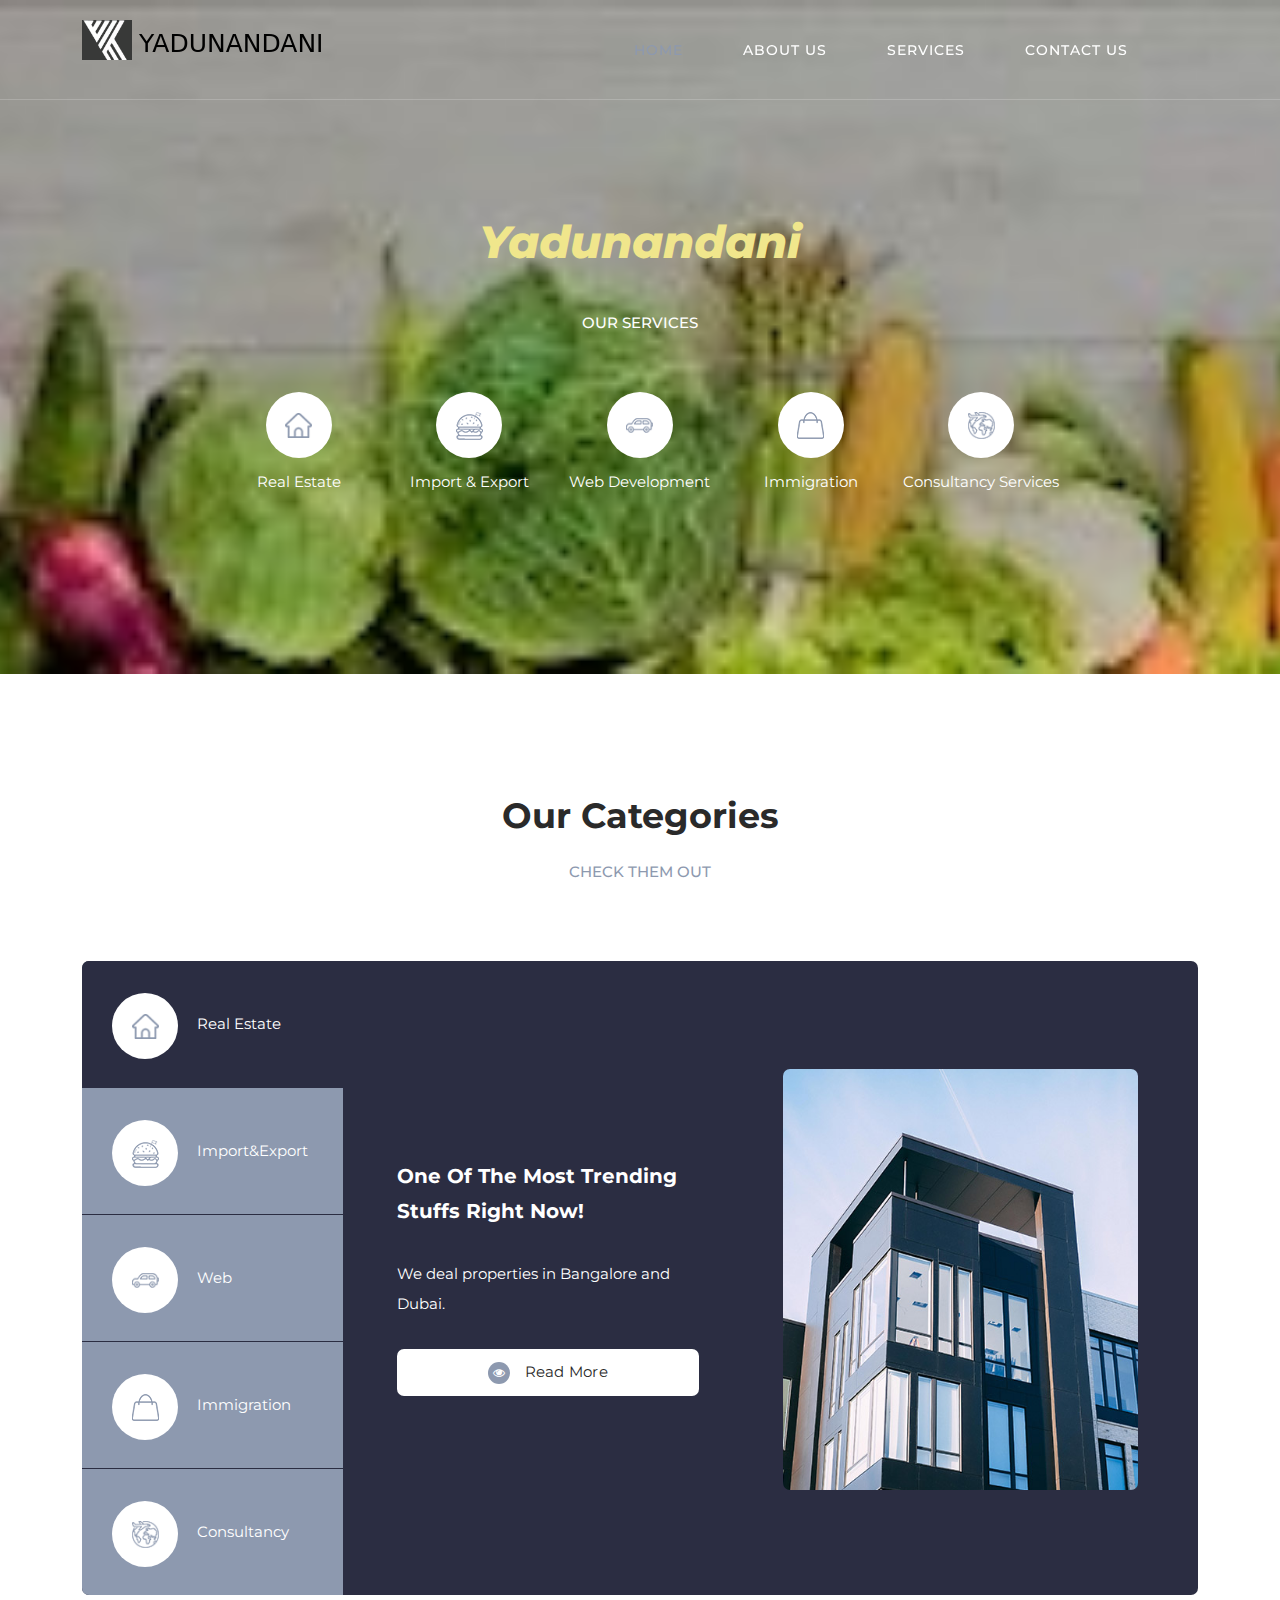
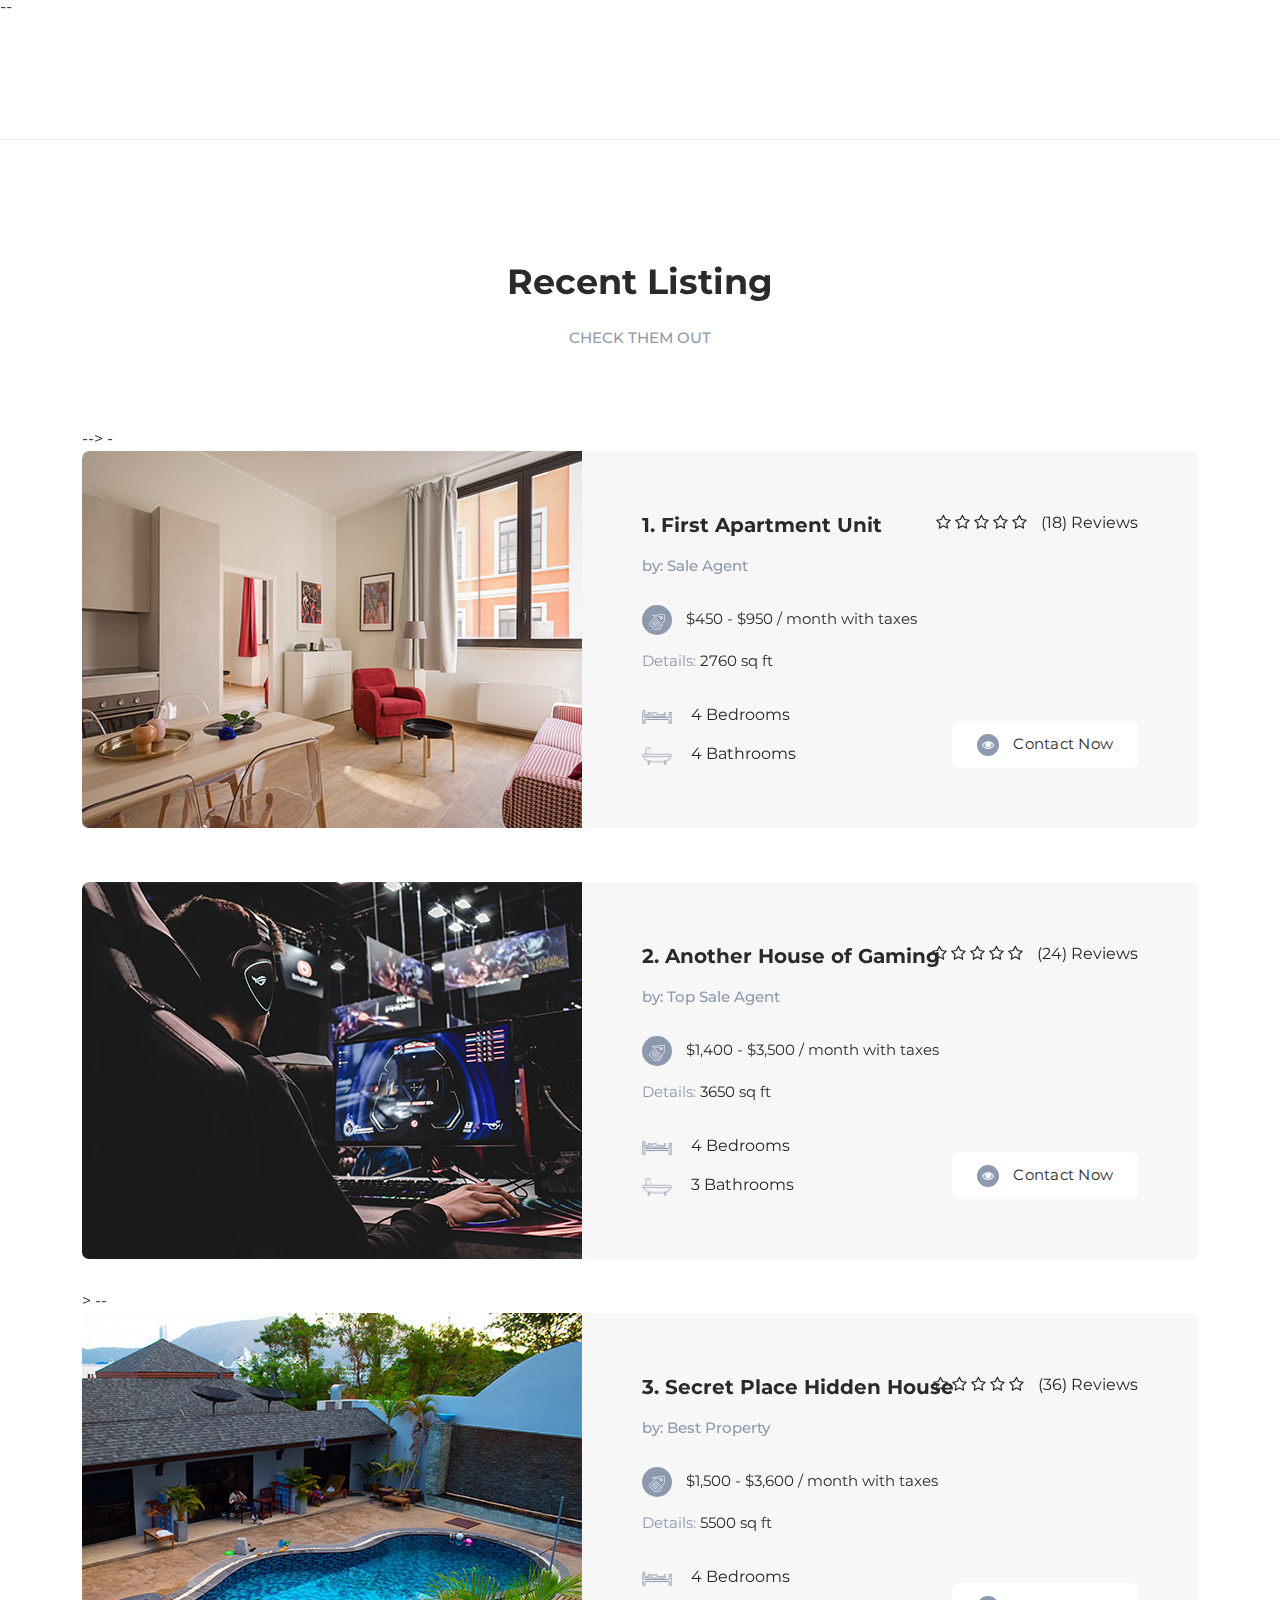
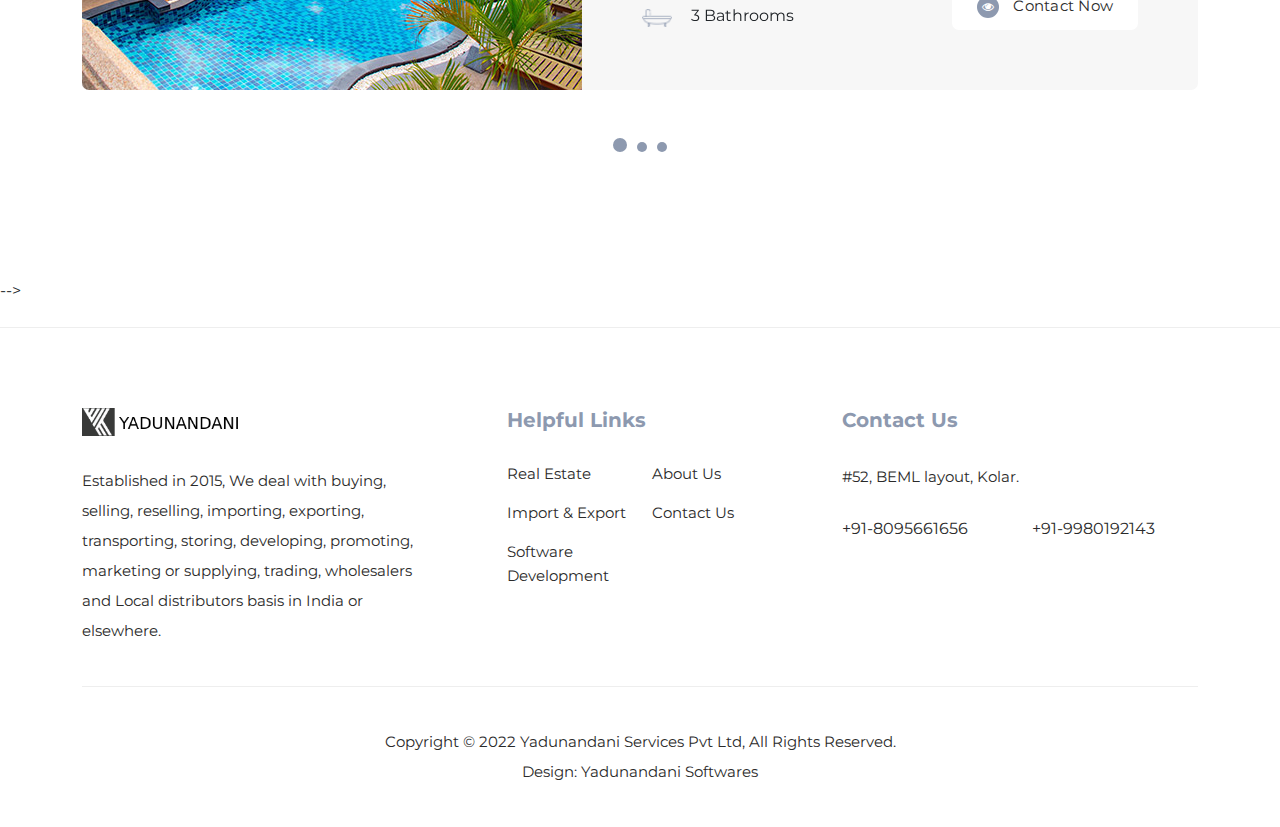
<file: yadusite/index.html>
<!DOCTYPE html>
<html lang="en">

  <head>

    <meta charset="UTF-8">
    <meta name="viewport" content="width=device-width, initial-scale=1, shrink-to-fit=no">
    <meta name="description" content="">
    <meta name="author" content="">
    <link rel="preconnect" href="https://fonts.gstatic.com">
    <link href="https://fonts.googleapis.com/css2?family=Montserrat:wght@100;200;300;400;500;600;700;800;900&display=swap" rel="stylesheet">

    <title>about us</title>

    <!-- Bootstrap core CSS -->
    <link href="vendor/bootstrap/css/bootstrap.min.css" rel="stylesheet">

    <!-- Additional CSS Files -->
    <link rel="stylesheet" href="assets/css/fontawesome.css">
    <link rel="stylesheet" href="assets/css/templatemo-plot-listing.css">
    <link rel="stylesheet" href="assets/css/animated.css">
    <link rel="stylesheet" href="assets/css/owl.css">
<!--

TemplateMo 564 Plot Listing

https://templatemo.com/tm-564-plot-listing

-->
  </head>

<body>

  <!-- ***** Preloader Start ***** -->
  <div id="js-preloader" class="js-preloader">
    <div class="preloader-inner">
      <span class="dot"></span>
      <div class="dots">
        <span></span>
        <span></span>
        <span></span>
      </div>
    </div>
  </div>
  <!-- ***** Preloader End ***** -->

  <!-- ***** Header Area Start ***** -->
  <header class="header-area header-sticky wow slideInDown" data-wow-duration="0.75s" data-wow-delay="0s">
    <div class="container">
      <div class="row">
        <div class="col-12">
          <nav class="main-nav">
            <!-- ***** Logo Start ***** -->
            <a href="index.html" class="logo">
            </a>
            <!-- ***** Logo End ***** -->
            <!-- ***** Menu Start ***** -->
            <ul class="nav">
              <li><a href="index.html" class="active">Home</a></li>
              <li><a href="category.html">About Us</a></li>
              <li><a href="listing.html">Services</a></li>
              <li><a href="contact.html">Contact Us</a></li> 
              <li></li>
              <!-- <li><div class="main-white-button"><a href="#"><i class="fa fa-plus"></i> Add Your Listing</a></div></li>  -->
            </ul>        
            <a class='menu-trigger'>
                <span>Menu</span>
            </a>
            <!-- ***** Menu End ***** -->
          </nav>
        </div>
      </div>
    </div>
  </header>
  <!-- ***** Header Area End ***** -->

  <div class="main-banner">
    <div class="container">
      <div class="row">
        <div class="col-lg-12">
          <div class="top-text header-text">
            <h2>Yadunandani </h2>
            <h6>Our Services</h6>
            <!-- <h2>Find Nearby Places &amp; Things</h2> -->
          </div>
        </div>
        <!-- <div class="col-lg-12">
          <form id="search-form" name="gs" method="submit" role="search" action="#">
            <div class="row">
              <div class="col-lg-3 align-self-center">
                  <fieldset>
                      <select name="area" class="form-select" aria-label="Area" id="chooseCategory" onchange="this.form.click()">
                          <option selected>All Areas</option>
                          <option value="New Village">New Village</option>
                          <option value="Old Town">Old Town</option>
                          <option value="Modern City">Modern City</option>
                      </select>
                  </fieldset>
              </div>
              <div class="col-lg-3 align-self-center">
                  <fieldset>
                      <input type="address" name="address" class="searchText" placeholder="Enter a location" autocomplete="on" required>
                  </fieldset>
              </div>
              <div class="col-lg-3 align-self-center">
                  <fieldset>
                      <select name="price" class="form-select" aria-label="Default select example" id="chooseCategory" onchange="this.form.click()">
                          <option selected>Price Range</option>
                          <option value="$100 - $250">$100 - $250</option>
                          <option value="$250 - $500">$250 - $500</option>
                          <option value="$500 - $1000">$500 - $1,000</option>
                          <option value="$1000+">$1,000 or more</option>
                      </select>
                  </fieldset>
              </div>
              <div class="col-lg-3">                        
                  <fieldset>
                      <button class="main-button"><i class="fa fa-search"></i> Search Now</button>
                  </fieldset>
              </div>
            </div>
          </form>
        </div> -->
        <div class="col-lg-10 offset-lg-1">
          <ul class="categories">
            <li><a href="category.html"><span class="icon"><img src="assets/images/search-icon-01.png" alt="Home"></span> Real Estate</a></li>
            <li><a href="listing.html"><span class="icon"><img src="assets/images/search-icon-02.png" alt="Food"></span> Import &amp; Export</a></li>
            <li><a href="#"><span class="icon"><img src="assets/images/search-icon-03.png" alt="Vehicle"></span> Web Development</a></li>
            <li><a href="#"><span class="icon"><img src="assets/images/search-icon-04.png" alt="Shopping"></span> Immigration</a></li>
            <li><a href="#"><span class="icon"><img src="assets/images/search-icon-05.png" alt="Travel"></span> Consultancy Services</a></li>
          </ul>
        </div>
      </div>
    </div>
  </div>


  <div class="popular-categories">
    <div class="container">
      <div class="row">
        <div class="col-lg-12">
          <div class="section-heading">
            <h2>Our Categories</h2>
            <h6>Check Them Out</h6>
          </div>
        </div>
        <div class="col-lg-12">
          <div class="naccs">
            <div class="grid">
              <div class="row">
                <div class="col-lg-3">
                  <div class="menu">
                    <div class="first-thumb active">
                      <div class="thumb">
                        <span class="icon"><img src="assets/images/search-icon-01.png" alt=""></span>
                        Real Estate
                      </div>
                    </div>
                    <div>
                      <div class="thumb">                 
                        <span class="icon"><img src="assets/images/search-icon-02.png" alt=""></span>
                        Import&amp;Export
                      </div>
                    </div>
                    <div>
                      <div class="thumb">                 
                        <span class="icon"><img src="assets/images/search-icon-03.png" alt=""></span>
                        Web Development
                      </div>
                    </div>
                    <div>
                      <div class="thumb">                 
                        <span class="icon"><img src="assets/images/search-icon-04.png" alt=""></span>
                        Immigration
                      </div>
                    </div>
                    <div class="last-thumb">
                      <div class="thumb">                 
                        <span class="icon"><img src="assets/images/search-icon-05.png" alt=""></span>
                        Consultancy Services
                      </div>
                    </div>
                  </div>
                </div> 
                <div class="col-lg-9 align-self-center">
                  <ul class="nacc">
                    <li class="active">
                      <div>
                        <div class="thumb">
                          <div class="row">
                            <div class="col-lg-5 align-self-center">
                              <div class="left-text">
                                <h4>One Of The Most Trending Stuffs Right Now!</h4>
                                <p>We deal properties in Bangalore and Dubai.</p>
                                <!-- <p>Plot Listing is a responsive Bootstrap 5 website template that included 4 different HTML pages. This template is provided by TemplateMo website. You can apply this layout for your static or dynamic CMS websites.</p> -->
                                <div class="main-white-button"><a href="#"><i class="fa fa-eye"></i> Read More</a></div>
                              </div>
                            </div>
                            <div class="col-lg-7 align-self-center">
                              <div class="right-image">
                                <img src="assets/images/tabs-image-01.jpg" alt="">
                              </div>
                            </div>
                          </div>
                        </div>
                      </div>
                    </li>
                    <li>
                      <div>
                        <div class="thumb">
                          <div class="row">
                            <div class="col-lg-5 align-self-center">
                              <div class="left-text">
                                <h4>Exporting</h4>
                                <p>We Export & import all agro products & others</p>
                                <!-- <p>You can feel free to download, edit and apply this template for your website. Please tell your friends about TemplateMo website.</p> -->
                                <div class="main-white-button"><a href="#"><i class="fa fa-eye"></i> Explore More</a></div>
                              </div>
                            </div>
                            <div class="col-lg-7 align-self-center">
                              <div class="right-image">
                                <img src="assets/img/export.jpg" alt="Foods on the table">
                              </div>
                            </div>
                          </div>
                        </div>
                      </div>
                    </li>
                    <li>
                      <div>
                        <div class="thumb">
                          <div class="row">
                            <div class="col-lg-5 align-self-center">
                              <div class="left-text">
                                <h4>Web Development</h4>
                                <p>We undertake Website Development, Software Development of all domain. We have a team of experts to understand & support your requirement.</p>
                                <!-- <p>Did you know? You can get the best free HTML templates on Too CSS blog. Visit the blog pages and explore fresh and latest website templates.</p> -->
                                <div class="main-white-button"><a href="listing.html"><i class="fa fa-eye"></i> More Listing</a></div>
                              </div>
                            </div>
                            <div class="col-lg-7 align-self-center">
                              <div class="right-image">
                                <img src="assets/img/web.png" alt="cars in the city">
                              </div>
                            </div>
                          </div>
                        </div>
                      </div>
                    </li>
                    <li>
                      <div>
                        <div class="thumb">
                          <div class="row">
                            <div class="col-lg-5 align-self-center">
                              <div class="left-text">
                                <h4>Immigration</h4>
                                <p>Image credits go to Unsplash website that provides free stock photos for anyone. Images used in this Plot Listing template are from Unsplash.</p>
                                <div class="main-white-button"><a href="#"><i class="fa fa-eye"></i> Discover More</a></div>
                              </div>
                            </div>
                            <div class="col-lg-7 align-self-center">
                              <div class="right-image">
                                <img src="assets/img/immi.jpg" alt="Shopping Girl">
                              </div>
                            </div>
                          </div>
                        </div>
                      </div>
                    </li>
                    <li>
                      <div>
                        <div class="thumb">
                          <div class="row">
                            <div class="col-lg-5 align-self-center">
                              <div class="left-text">
                                <h4>Information and Safety Tips for Traveling</h4>
                                <p>You are allowed to use this template for your commercial websites. You are NOT allowed to redistribute this template ZIP file on any Free CSS collection websites.</p>
                                <div class="main-white-button"><a rel="nofollow" href="https://templatemo.com/contact"><i class="fa fa-eye"></i> Read More</a></div>
                              </div>
                            </div>
                            <div class="col-lg-7 align-self-center">
                              <div class="right-image">
                                <img src="assets/images/tabs-image-05.jpg" alt="Traveling Beach">
                              </div>
                            </div>
                          </div>
                        </div>
                      </div>
                    </li>
                  </ul>
                </div>          
              </div>
            </div>
          </div>
        </div>
      </div>
    </div>
  </div>


  -- <div class="recent-listing">
    <div class="container">
      <div class="row">
        <div class="col-lg-12">
          <div class="section-heading">
            <h2>Recent Listing</h2>
            <h6>Check Them Out</h6>
          </div>
        </div>
        <div class="col-lg-12">
          <div class="owl-carousel owl-listing">
            <div class="item">
              <div class="row">
                <div class="col-lg-12">
                  <div class="listing-item">
                    <div class="left-image">
                      <a href="#"><img src="assets/images/listing-01.jpg" alt=""></a>
                    </div>
                    <div class="right-content align-self-center">
                      <a href="#"><h4>1. First Apartment Unit</h4></a>
                      <h6>by: Sale Agent</h6>
                      <ul class="rate">
                        <li><i class="fa fa-star-o"></i></li>
                        <li><i class="fa fa-star-o"></i></li>
                        <li><i class="fa fa-star-o"></i></li>
                        <li><i class="fa fa-star-o"></i></li>
                        <li><i class="fa fa-star-o"></i></li>
                        <li>(18) Reviews</li>
                      </ul>
                      <span class="price"><div class="icon"><img src="assets/images/listing-icon-01.png" alt=""></div> $450 - $950 / month with taxes</span>
                      <span class="details">Details: <em>2760 sq ft</em></span>
                      <ul class="info">
                        <li><img src="assets/images/listing-icon-02.png" alt=""> 4 Bedrooms</li>
                        <li><img src="assets/images/listing-icon-03.png" alt=""> 4 Bathrooms</li>
                      </ul>
                      <div class="main-white-button">
                        <a href="contact.html"><i class="fa fa-eye"></i> Contact Now</a>
                      </div>
                    </div>
                  </div>
                </div>
              -- <div class="col-lg-12">
                  <div class="listing-item">
                    <div class="left-image">
                      <a href="#"><img src="assets/images/listing-02.jpg" alt=""></a>
                    </div>
                    <div class="right-content align-self-center">
                      <a href="#"><h4>2. Another House of Gaming</h4></a>
                      <h6>by: Top Sale Agent</h6>
                      <ul class="rate">
                        <li><i class="fa fa-star-o"></i></li>
                        <li><i class="fa fa-star-o"></i></li>
                        <li><i class="fa fa-star-o"></i></li>
                        <li><i class="fa fa-star-o"></i></li>
                        <li><i class="fa fa-star-o"></i></li>
                        <li>(24) Reviews</li>
                      </ul>
                      <span class="price"><div class="icon"><img src="assets/images/listing-icon-01.png" alt=""></div> $1,400 - $3,500 / month with taxes</span>
                      <span class="details">Details: <em>3650 sq ft</em></span>
                      <ul class="info">
                        <li><img src="assets/images/listing-icon-02.png" alt=""> 4 Bedrooms</li>
                        <li><img src="assets/images/listing-icon-03.png" alt=""> 3 Bathrooms</li>
                      </ul>
                      <div class="main-white-button">
                        <a href="contact.html"><i class="fa fa-eye"></i> Contact Now</a>
                      </div>
                    </div>
                  </div>
                </div> -->
              -- <div class="col-lg-12">
                  <div class="listing-item">
                    <div class="left-image">
                      <a href="#"><img src="assets/images/listing-03.jpg" alt=""></a>
                    </div>
                    <div class="right-content align-self-center">
                      <a href="#"><h4>3. Secret Place Hidden House</h4></a>
                      <h6>by: Best Property</h6>
                      <ul class="rate">
                        <li><i class="fa fa-star-o"></i></li>
                        <li><i class="fa fa-star-o"></i></li>
                        <li><i class="fa fa-star-o"></i></li>
                        <li><i class="fa fa-star-o"></i></li>
                        <li><i class="fa fa-star-o"></i></li>
                        <li>(36) Reviews</li>
                      </ul>
                      <span class="price"><div class="icon"><img src="assets/images/listing-icon-01.png" alt=""></div> $1,500 - $3,600 / month with taxes</span>
                      <span class="details">Details: <em>5500 sq ft</em></span>
                      <ul class="info">
                        <li><img src="assets/images/listing-icon-02.png" alt=""> 4 Bedrooms</li>
                        <li><img src="assets/images/listing-icon-03.png" alt=""> 3 Bathrooms</li>
                      </ul>
                      <div class="main-white-button">
                        <a href="contact.html"><i class="fa fa-eye"></i> Contact Now</a>
                      </div>
                    </div>
                  </div>
                </div>
              </div>
            </div> -->
           - <div class="item">
              <div class="row">
                <div class="col-lg-12">
                  <div class="listing-item">
                    <div class="left-image">
                      <a href="#"><img src="assets/images/listing-04.jpg" alt=""></a>
                    </div>
                    <div class="right-content align-self-center">
                      <a href="#"><h4>4. Sunshine Fourth Apartment</h4></a>
                      <h6>by: Sale Agent</h6>
                      <ul class="rate">
                        <li><i class="fa fa-star-o"></i></li>
                        <li><i class="fa fa-star-o"></i></li>
                        <li><i class="fa fa-star-o"></i></li>
                        <li><i class="fa fa-star-o"></i></li>
                        <li><i class="fa fa-star-o"></i></li>
                        <li>(24) Reviews</li>
                      </ul>
                      <span class="price"><div class="icon"><img src="assets/images/listing-icon-01.png" alt=""></div> $3,600 / month with taxes</span>
                      <span class="details">Details: <em>3660 sq ft</em></span>
                      <ul class="info">
                        <li><img src="assets/images/listing-icon-02.png" alt=""> 5 Bedrooms</li>
                        <li><img src="assets/images/listing-icon-03.png" alt=""> 3 Bathrooms</li>
                      </ul>
                      <div class="main-white-button">
                        <a href="contact.html"><i class="fa fa-eye"></i> Contact Now</a>
                      </div>
                    </div>
                  </div>
                </div> -->
               - <div class="col-lg-12">
                  <div class="listing-item">
                    <div class="left-image">
                      <a href="#"><img src="assets/images/listing-05.jpg" alt=""></a>
                    </div>
                    <div class="right-content align-self-center">
                      <a href="#"><h4>5. Best House Of the Town</h4></a>
                      <h6>by: Sale Agent</h6>
                      <ul class="rate">
                        <li><i class="fa fa-star-o"></i></li>
                        <li><i class="fa fa-star-o"></i></li>
                        <li><i class="fa fa-star-o"></i></li>
                        <li><i class="fa fa-star-o"></i></li>
                        <li><i class="fa fa-star-o"></i></li>
                        <li>(32) Reviews</li>
                      </ul>
                      <span class="price"><div class="icon"><img src="assets/images/listing-icon-01.png" alt=""></div> $5,600 / month with taxes</span>
                      <span class="details">Details: <em>1750 sq ft</em></span>
                      <ul class="info">
                        <li><img src="assets/images/listing-icon-02.png" alt=""> 6 Bedrooms</li>
                        <li><img src="assets/images/listing-icon-03.png" alt=""> 3 Bathrooms</li>
                      </ul>
                      <div class="main-white-button">
                        <a href="contact.html"><i class="fa fa-eye"></i> Contact Now</a>
                      </div>
                    </div>
                  </div>
                </div>
                <div class="col-lg-12">
                  <div class="listing-item">
                    <div class="left-image">
                      <a href="#"><img src="assets/images/listing-06.jpg" alt=""></a>
                    </div>
                    <div class="right-content align-self-center">
                      <a href="#"><h4>6. Amazing Pool Party Villa</h4></a>
                      <h6>by: Sale Agent</h6>
                      <ul class="rate">
                        <li><i class="fa fa-star-o"></i></li>
                        <li><i class="fa fa-star-o"></i></li>
                        <li><i class="fa fa-star-o"></i></li>
                        <li><i class="fa fa-star-o"></i></li>
                        <li><i class="fa fa-star-o"></i></li>
                        <li>(40) Reviews</li>
                      </ul>
                      <span class="price"><div class="icon"><img src="assets/images/listing-icon-01.png" alt=""></div> $3,850 / month with taxes</span>
                      <span class="details">Details: <em>3660 sq ft</em></span>
                      <ul class="info">
                        <li><img src="assets/images/listing-icon-02.png" alt=""> 4 Bedrooms</li>
                        <li><img src="assets/images/listing-icon-03.png" alt=""> 3 Bathrooms</li>
                      </ul>
                      <div class="main-white-button">
                        <a href="contact.html"><i class="fa fa-eye"></i> Contact Now</a>
                      </div>
                    </div>
                  </div>
                </div>
              </div>
            </div>
            <div class="item">
              <div class="row">
                <div class="col-lg-12">
                  <div class="listing-item">
                    <div class="left-image">
                      <a href="#"><img src="assets/images/listing-05.jpg" alt=""></a>
                    </div>
                    <div class="right-content align-self-center">
                      <a href="#"><h4>7. Sunny Apartment</h4></a>
                      <h6>by: Sale Agent</h6>
                      <ul class="rate">
                        <li><i class="fa fa-star-o"></i></li>
                        <li><i class="fa fa-star-o"></i></li>
                        <li><i class="fa fa-star-o"></i></li>
                        <li><i class="fa fa-star-o"></i></li>
                        <li><i class="fa fa-star-o"></i></li>
                        <li>(24) Reviews</li>
                      </ul>
                      <span class="price"><div class="icon"><img src="assets/images/listing-icon-01.png" alt=""></div> $5,450 / month with taxes</span>
                      <span class="details">Details: <em>1640 sq ft</em></span>
                      <ul class="info">
                        <li><img src="assets/images/listing-icon-02.png" alt=""> 8 Bedrooms</li>
                        <li><img src="assets/images/listing-icon-03.png" alt=""> 5 Bathrooms</li>
                      </ul>
                      <div class="main-white-button">
                        <a href="contact.html"><i class="fa fa-eye"></i> Contact Now</a>
                      </div>
                    </div>
                  </div>
                </div>
                <div class="col-lg-12">
                  <div class="listing-item">
                    <div class="left-image">
                      <a href="#"><img src="assets/images/listing-02.jpg" alt=""></a>
                    </div>
                    <div class="right-content align-self-center">
                      <a href="#"><h4>8. Third House of Gaming</h4></a>
                      <h6>by: Sale Agent</h6>
                      <ul class="rate">
                        <li><i class="fa fa-star-o"></i></li>
                        <li><i class="fa fa-star-o"></i></li>
                        <li><i class="fa fa-star-o"></i></li>
                        <li><i class="fa fa-star-o"></i></li>
                        <li><i class="fa fa-star-o"></i></li>
                        <li>(15) Reviews</li>
                      </ul>
                      <span class="price"><div class="icon"><img src="assets/images/listing-icon-01.png" alt=""></div> $5,520 / month with taxes</span>
                      <span class="details">Details: <em>1660 sq ft</em></span>
                      <ul class="info">
                        <li><img src="assets/images/listing-icon-02.png" alt=""> 5 Bedrooms</li>
                        <li><img src="assets/images/listing-icon-03.png" alt=""> 4 Bathrooms</li>
                      </ul>
                      <div class="main-white-button">
                        <a href="contact.html"><i class="fa fa-eye"></i> Contact Now</a>
                      </div>
                    </div>
                  </div>
                </div>
                <div class="col-lg-12">
                  <div class="listing-item">
                    <div class="left-image">
                      <a href="#"><img src="assets/images/listing-06.jpg" alt=""></a>
                    </div>
                    <div class="right-content align-self-center">
                      <a href="#"><h4>9. Relaxing BBQ Party Villa</h4></a>
                      <h6>by: Sale Agent</h6>
                      <ul class="rate">
                        <li><i class="fa fa-star-o"></i></li>
                        <li><i class="fa fa-star-o"></i></li>
                        <li><i class="fa fa-star-o"></i></li>
                        <li><i class="fa fa-star-o"></i></li>
                        <li><i class="fa fa-star-o"></i></li>
                        <li>(20) Reviews</li>
                      </ul>
                      <span class="price"><div class="icon"><img src="assets/images/listing-icon-01.png" alt=""></div> $4,760 / month with taxes</span>
                      <span class="details">Details: <em>2880 sq ft</em></span>
                      <ul class="info">
                        <li><img src="assets/images/listing-icon-02.png" alt=""> 6 Bedrooms</li>
                        <li><img src="assets/images/listing-icon-03.png" alt=""> 4 Bathrooms</li>
                      </ul>
                      <div class="main-white-button">
                        <a href="contact.html"><i class="fa fa-eye"></i> Contact Now</a>
                      </div>
                    </div>
                  </div>
                </div>
              </div>
            </div>
          </div>
        </div>
      </div>
    </div>
  </div> -->
<div>
  <br />
</div>

  <footer>
    <div class="container">
      <div class="row">
        <div class="col-lg-4">
          <div class="about">
            <div class="logo">
              <img src="assets/img/NewLogo.png" alt="Yadunandani">
            </div>
            <p>Established in 2015, We deal with buying, selling, reselling, importing, exporting, transporting, storing, developing, promoting, marketing or supplying, trading, wholesalers and Local distributors basis in India or elsewhere.</p>
            <!-- <p>If you consider that <a rel="nofollow" href="https://templatemo.com/tm-564-plot-listing" target="_parent">Plot Listing template</a> is useful for your website, please <a rel="nofollow" href="https://www.paypal.me/templatemo" target="_blank">support us</a> a little via PayPal.</p> -->
          </div>
        </div>
        <div class="col-lg-4">
          <div class="helpful-links">
            <h4>Helpful Links</h4>
            <div class="row">
              <div class="col-lg-6 col-sm-6">
                <ul>
                  <li><a href="#">Real Estate</a></li>
                  <li><a href="#">Import & Export</a></li>
                  <li><a href="#">Software Development</a></li>
                </ul>
              </div>
              <div class="col-lg-6">
                <ul>
                  <li><a href="#">About Us</a></li>
                  <li><a href="#">Contact Us</a></li>
                  <!-- <li><a href="#">Useful Sites</a></li>
                  <li><a href="#">Privacy Policy</a></li> -->
                </ul>
              </div>
            </div>
          </div>
        </div>
        <div class="col-lg-4">
          <div class="contact-us">
            <h4>Contact Us</h4>
            <p>#52, BEML layout, Kolar.</p>
            <div class="row">
              <div class="col-lg-6">
                <a href="#">+91-8095661656</a>
              </div>
              <div class="col-lg-6">
                <a href="#">+91-9980192143</a>
              </div>
            </div>
          </div>
        </div>
        <div class="col-lg-12">
          <div class="sub-footer">
            <p>Copyright © 2022 Yadunandani Services Pvt Ltd, All Rights Reserved.
            <br>
			Design: <a rel="nofollow" href="#" title="CSS Templates">Yadunandani Softwares</a></p>
          </div>
        </div>
      </div>
    </div>
  </footer>


  <!-- Scripts -->
  <script src="vendor/jquery/jquery.min.js"></script>
  <script src="vendor/bootstrap/js/bootstrap.bundle.min.js"></script>
  <script src="assets/js/owl-carousel.js"></script>
  <script src="assets/js/animation.js"></script>
  <script src="assets/js/imagesloaded.js"></script>
  <script src="assets/js/custom.js"></script>

</body>

</html>
</file>
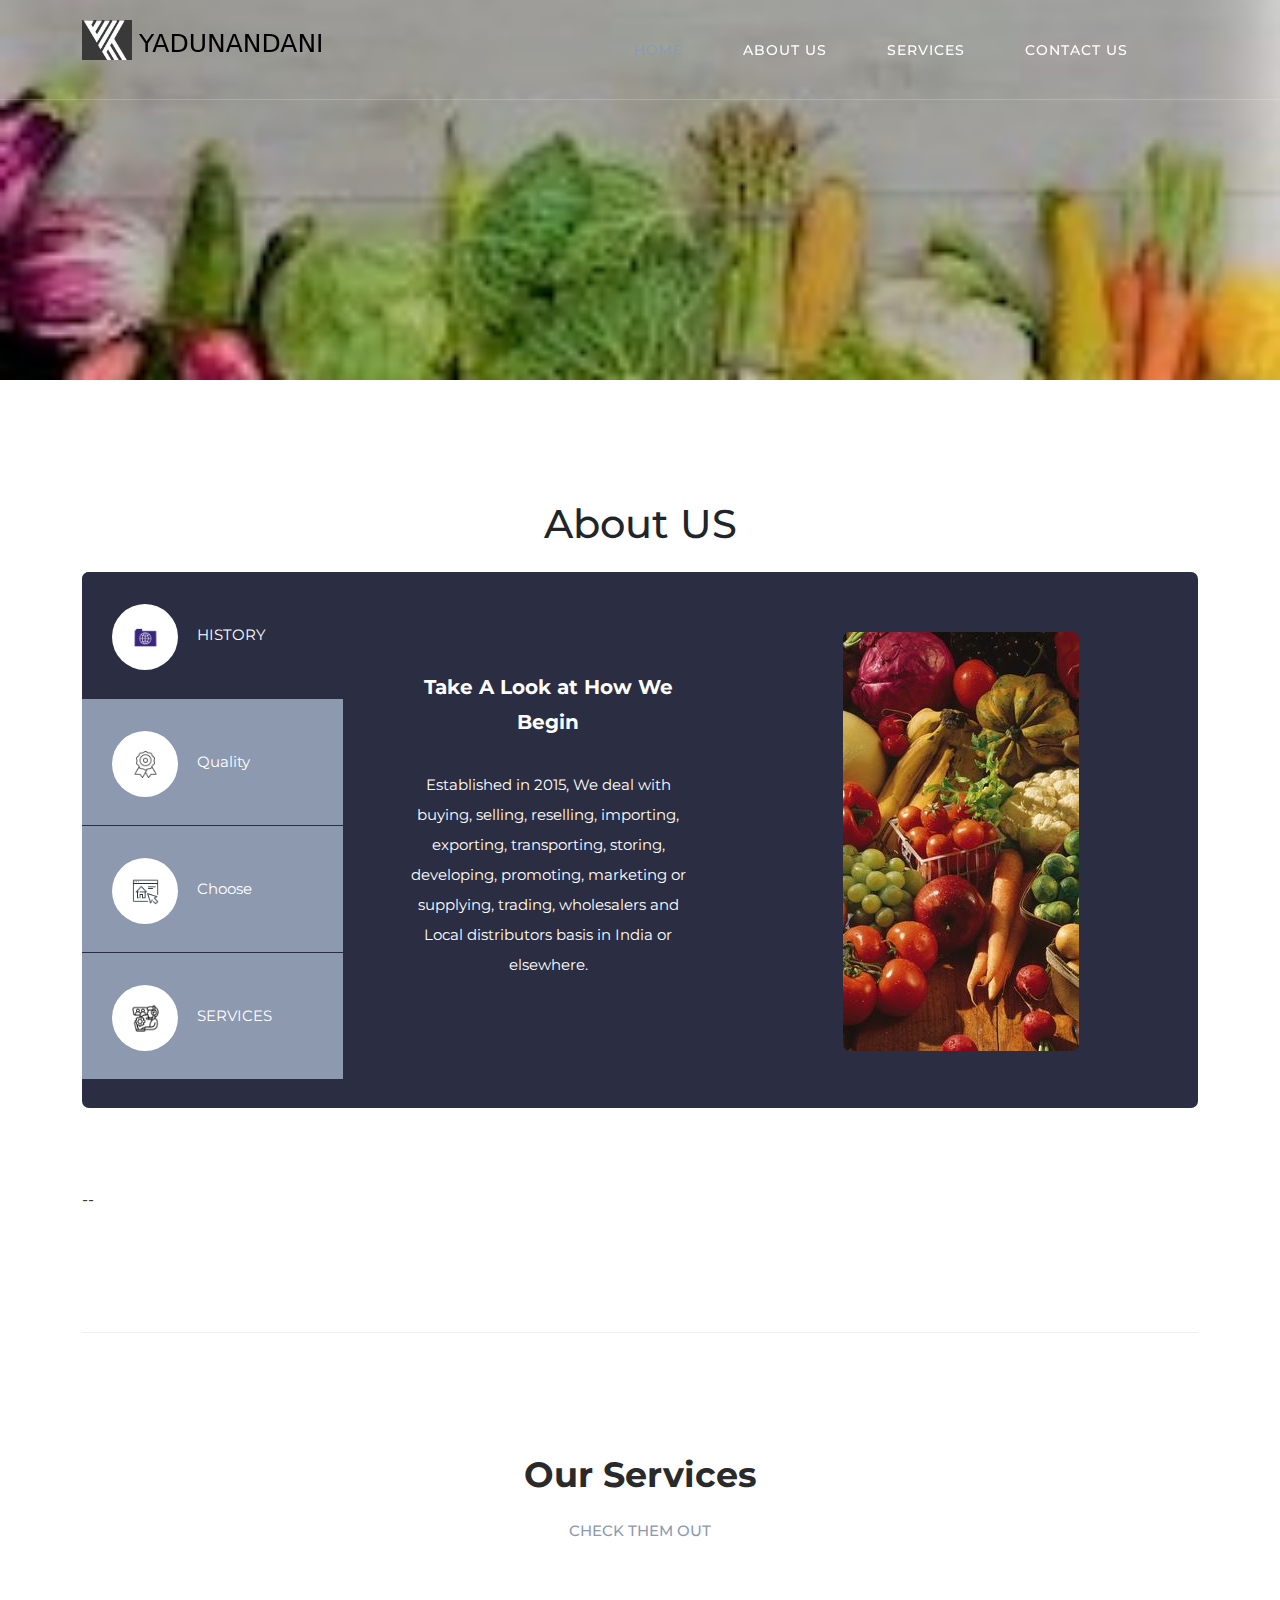
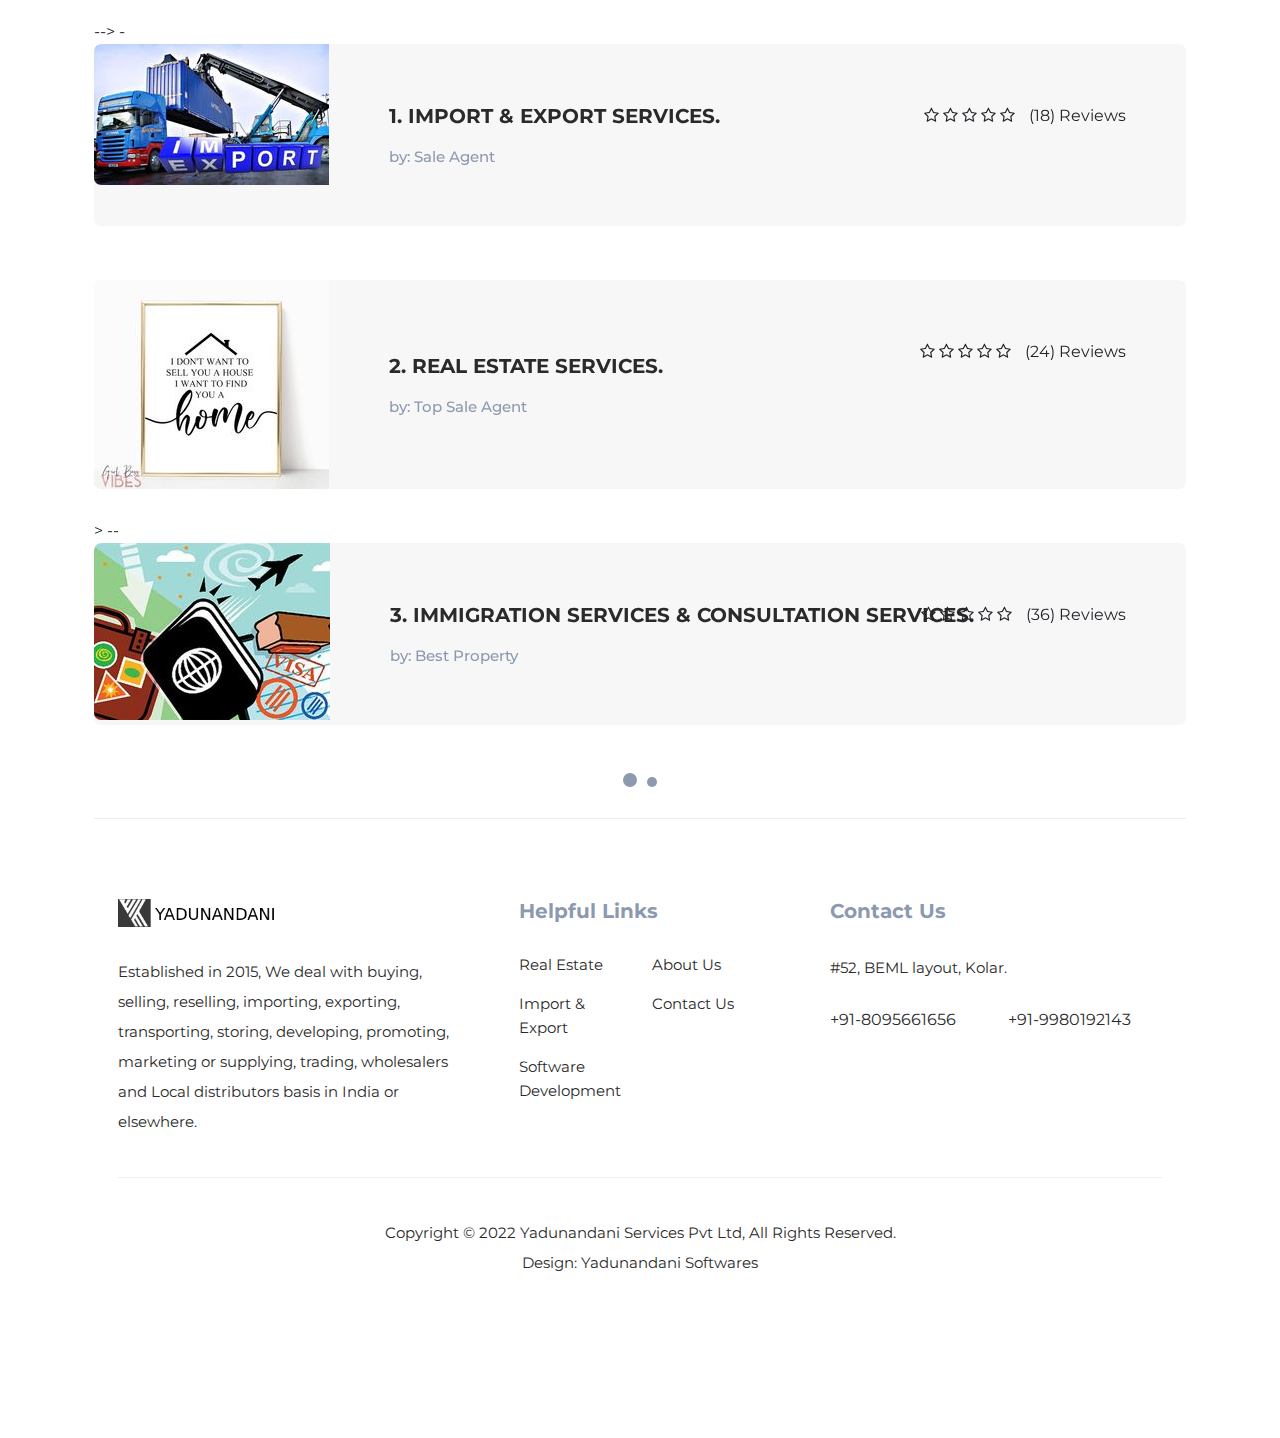
<file: yadusite/about as.html>
<!DOCTYPE html>
<html lang="en">

  <head>

    <meta charset="UTF-8">
    <meta name="viewport" content="width=device-width, initial-scale=1, shrink-to-fit=no">
    <meta name="description" content="">
    <meta name="author" content="">
    <link rel="preconnect" href="https://fonts.gstatic.com">
    <link href="https://fonts.googleapis.com/css2?family=Montserrat:wght@100;200;300;400;500;600;700;800;900&display=swap" rel="stylesheet">

    <title>about us </title>

    <!-- Bootstrap core CSS -->
    <link href="vendor/bootstrap/css/bootstrap.min.css" rel="stylesheet">

    <!-- Additional CSS Files -->
    <link rel="stylesheet" href="assets/css/fontawesome.css">
    <link rel="stylesheet" href="assets/css/templatemo-plot-listing.css">
    <link rel="stylesheet" href="assets/css/animated.css">
    <link rel="stylesheet" href="assets/css/owl.css">
<!--

TemplateMo 564 Plot Listing

https://templatemo.com/tm-564-plot-listing

-->
  </head>

<body>

  <!-- ***** Preloader Start ***** -->
  <div id="js-preloader" class="js-preloader">
    <div class="preloader-inner">
      <span class="dot"></span>
      <div class="dots">
        <span></span>
        <span></span>
        <span></span>
      </div>
    </div>
  </div>
  <!-- ***** Preloader End ***** -->

  <!-- ***** Header Area Start ***** -->
  <header class="header-area header-sticky wow slideInDown" data-wow-duration="0.75s" data-wow-delay="0s">
    <div class="container">
      <div class="row">
        <div class="col-12">
          <nav class="main-nav">
            <!-- ***** Logo Start ***** -->
            <a href="index.html" class="logo">
            </a>
            <!-- ***** Logo End ***** -->
            <!-- ***** Menu Start ***** -->
            <ul class="nav">
              <li><a href="index.html" class="active">Home</a></li>
              <li><a href="about as.html">About Us</a></li>
              <li><a href="listing.html">Services</a></li>
              <li><a href="contact.html">Contact Us</a></li> 
              <li></li>
              <!-- <li><div class="main-white-button"><a href="#"><i class="fa fa-plus"></i> Add Your Listing</a></div></li>  -->
            </ul>        
            <a class='menu-trigger'>
                <span>Menu</span>
            </a>
            <!-- ***** Menu End ***** -->
          </nav>
        </div>
      </div>
    </div>
  </header>
  <!-- ***** Header Area End ***** -->

  <div class="main-banner">
    <div class="container">
      <div class="row">
        <div class="col-lg-12">
          <div class="top-text header-text">
            <!--<h2>Yadunandani </h2>
            <h6> OUR BUSINESS SERVICES</h6>
            <h2>Find Nearby Places &amp; Things</h2> -->
          </div>
        </div>
        <!-- <div class="col-lg-12">
          <form id="search-form" name="gs" method="submit" role="search" action="#">
            <div class="row">
              <div class="col-lg-3 align-self-center">
                  <fieldset>
                      <select name="area" class="form-select" aria-label="Area" id="chooseCategory" onchange="this.form.click()">
                          <option selected>All Areas</option>
                          <option value="New Village">New Village</option>
                          <option value="Old Town">Old Town</option>
                          <option value="Modern City">Modern City</option>
                      </select>
                  </fieldset>
              </div>
              <div class="col-lg-3 align-self-center">
                  <fieldset>
                      <input type="address" name="address" class="searchText" placeholder="Enter a location" autocomplete="on" required>
                  </fieldset>
              </div>
              <div class="col-lg-3 align-self-center">
                  <fieldset>
                      <select name="price" class="form-select" aria-label="Default select example" id="chooseCategory" onchange="this.form.click()">
                          <option selected>Price Range</option>
                          <option value="$100 - $250">$100 - $250</option>
                          <option value="$250 - $500">$250 - $500</option>
                          <option value="$500 - $1000">$500 - $1,000</option>
                          <option value="$1000+">$1,000 or more</option>
                      </select>
                  </fieldset>
              </div>
              <div class="col-lg-3">                        
                  <fieldset>
                      <button class="main-button"><i class="fa fa-search"></i> Search Now</button>
                  </fieldset>
              </div>
            </div>
          </form>
        </div> -->
       <!--<div class="col-lg-10 offset-lg-1">
          <ul class="categories">
            <li><a href="category.html"><span class="icon"><img src="assets/images/search-icon-01.png" alt="Home"></span>  IMPORT & EXPORT SERVICES</a></li>
            <li><a href="listing.html"><span class="icon"><img src="assets/images/search-icon-02.png" alt="Food"></span> REAL ESTATE SERVICES</a></li>
            <li><a href="#"><span class="icon"><img src="assets/images/search-icon-03.png" alt="Vehicle"></span> IMMIGRATION  & CONSULTATION SERVICES</a></li>
            <li><a href="#"><span class="icon"><img src="assets/images/search-icon-04.png" alt="Shopping"></span> BANKING & INVESTMENT SERVICE</a></li>
            <li><a href="#"><span class="icon"><img src="assets/images/search-icon-05.png" alt="Travel"></span> DIGITAL MARKETING SERVICES</a></li>
          </ul>
        </div>-->
      </div>
    </div>
  </div>

  <div class="popular-categories">
    <div class="container">
      <div class="row">
        <div class="col-lg-12">
          <div class="section-heading">
            <h1> About US </h1><br><div class="col-lg-7 align-self-center">
              
            <!--</div><div class="right-image">
            <img src="assets/images/mm.jpg" alt="">
          </div><br>
            <h6>Take A Look at How We Begin
              Established in 2015, We deal with buying, selling, reselling, importing, exporting, transporting, storing, developing, promoting, marketing or supplying, trading, wholesalers and Local distributors basis in India or elsewhere.</h6>
          <br>-->
          
        </div>
 <!-- <div class="popular-categories">
    <div class="container">
      <div class="row">
        <div class="col-lg-12">
          <div class="section-heading">
            <h2>Our Categories</h2>
            <h6>Check Them Out</h6>
          </div>
        </div>-->
        <div class="col-lg-12">
          <div class="naccs">
            <div class="grid">
              <div class="row">
                <div class="col-lg-3">
                  <div class="menu">
                    <div class="first-thumb active">
                      <div class="thumb">
                        <span class="icon"><img src="assets/images/search-icon-011.png" alt=""></span>
                        HISTORY
                      </div>
                    </div>
                    <div>
                      <div class="thumb">                 
                        <span class="icon"><img src="assets/images/search-icon-022.png" alt=""></span>
                        Quality
                      </div>
                    </div>
                    <div>
                      <div class="thumb">                 
                        <span class="icon"><img src="assets/images/search-icon-033.png" alt=""></span>
                        Choose
                      </div>
                    </div>
                    <div>
                      <div class="thumb">                 
                        <span class="icon"><img src="assets/img/m4.png" alt=""></span>
                          SERVICES
                      </div>
                    </div>
                   
                  </div>
                </div> 
                <div class="col-lg-9 align-self-center">
                  <ul class="nacc">
                    <li class="active">
                      <div>
                        <div class="thumb">
                          <div class="row">
                            <div class="col-lg-5 align-self-center">
                              <div class="left-text">
                                <h4>Take A Look at How We Begin</h4>
                                <p>Established in 2015, We deal with buying, selling, reselling, importing, exporting, transporting, storing, developing, promoting, marketing or supplying, trading, wholesalers and Local distributors basis in India or elsewhere.</p>
                                <!-- <p>Plot Listing is a responsive Bootstrap 5 website template that included 4 different HTML pages. This template is provided by TemplateMo website. You can apply this layout for your static or dynamic CMS websites.</p> -->
                                <div class="main-white-button"></div>
                              </div> 
                            </div>
                            <div class="col-lg-7 align-self-center">
                              <div class="right-image">
                                <img src="assets/images/mm.jpg" alt="">
                              </div>
                            </div>
                          </div>
                        </div>
                      </div>
                    </li>
                    <li>
                      <div>
                        <div class="thumb">
                          <div class="row">
                            <div class="col-lg-5 align-self-center">
                              <div class="left-text">
                                <h4>We are focused on Quality & OnTime Delivery.</h4>
                                <p>Yadunandani has earned a reputation for distributing the top-notch quality fresh fruits and vegetables, Foodstuff and servicing our customers with unmatched satisfaction and contentment.</p>

                                <p>We take great pride in our work and our ability to deliver means that our customers trust us to ensure the continuity of their business on a day to day basis, whilst maintaining a high ethical and environmental standards at all the times.</p> 
                                <div class="main-white-button"></div>
                              </div>
                            </div>
                            <div class="col-lg-7 align-self-center">
                              <div class="right-image">
                                <img src="assets/img/m1.jpg" alt="Foods on the table">
                              </div>
                            </div>
                          </div>
                        </div>
                      </div>
                    </li>
                    <li>
                      <div>
                        <div class="thumb">
                          <div class="row">
                            <div class="col-lg-5 align-self-center">
                              <div class="left-text">
                                <h4>Why Choose Yadunandani</h4>
                                <p>We are a private owned company specialized in Export fresh fruits ,vegetables, rice, spices and other Foodstuff.</p>
                                 <p>
                                   
                                      1- Lowest Possible Prices<br>
                                      2- Good Storage Facility<br>
                                      3- Highest Quality<br>
                                      4- On-time Delivery<br>
                                      5- High Ethical & Environmental Standards<br>
                                      6- Convenient Packs and Packaging<br>
                                   
                                 </p> 
                                <div class="main-white-button"></div></div>
                            </div>
                            <div class="col-lg-7 align-self-center">
                              <div class="right-image">
                                <img src="assets/img/m3.jpg" alt="cars in the city">
                              </div>
                            </div>
                          </div>
                        </div>
                      </div>
                    </li>
                    <li>
                      <div>
                        <div class="thumb">
                          <div class="row">
                            <div class="col-lg-5 align-self-center">
                              <div class="left-text">
                                <h4> OUR BUSINESS SERVICES</h4>
                                <p>1. IMPORT & EXPORT SERVICES.<br>
                                  2. REAL ESTATE SERVICES.<br>
                                  3. IMMIGRATION SERVICES & CONSULTATION SERVICES.<br>
                                  4. BANKING SERVICES & INVESTMENT SERVICE.<br>
                                  5. DIGITAL MARKETING SERVICES.</p>
                                <div class="main-white-button"></div>
                              </div>
                            </div>
                            <div class="col-lg-7 align-self-center">
                              <div class="right-image">
                                <img src="assets/img/m5.jpg" alt="Shopping Girl">
                              </div>
                            </div>
                          </div>
                        </div>
                      </div>
                    </li>
                    
                  </ul>
                </div>          
              </div>
            </div>
          </div>
        </div>
      </div>
    </div>
  </div>


  -- <div class="recent-listing">
    <div class="container">
      <div class="row">
        <div class="col-lg-12">
          <div class="section-heading">
            <h2>our Services</h2>
            <h6>Check Them Out</h6>
          </div>
        </div>
        <div class="col-lg-12">
          <div class="owl-carousel owl-listing">
            <div class="item">
              <div class="row">
                <div class="col-lg-12">
                  <div class="listing-item">
                    <div class="left-image">
                      <a href="#"><img src="assets/images/listing-011.jpg" alt=""></a>
                    </div>
                    <div class="right-content align-self-center">
                      <a href="#"><h4>1. IMPORT & EXPORT SERVICES.</h4></a>
                      <h6>by: Sale Agent</h6>
                      <ul class="rate">
                        <li><i class="fa fa-star-o"></i></li>
                        <li><i class="fa fa-star-o"></i></li>
                        <li><i class="fa fa-star-o"></i></li>
                        <li><i class="fa fa-star-o"></i></li>
                        <li><i class="fa fa-star-o"></i></li>
                        <li>(18) Reviews</li>
                      </ul>
                     
                    </div>
                  </div>
                </div>
              -- <div class="col-lg-12">
                  <div class="listing-item">
                    <div class="left-image">
                      <a href="#"><img src="assets/images/listing-022.jpg" alt=""></a>
                    </div>
                    <div class="right-content align-self-center">
                      <a href="#"><h4>2. REAL ESTATE SERVICES.</h4></a>
                      <h6>by: Top Sale Agent</h6>
                      <ul class="rate">
                        <li><i class="fa fa-star-o"></i></li>
                        <li><i class="fa fa-star-o"></i></li>
                        <li><i class="fa fa-star-o"></i></li>
                        <li><i class="fa fa-star-o"></i></li>
                        <li><i class="fa fa-star-o"></i></li>
                        <li>(24) Reviews</li>
                      </ul>
                      
                    
                    </div>
                  </div>
                </div> -->
              -- <div class="col-lg-12">
                  <div class="listing-item">
                    <div class="left-image">
                      <a href="#"><img src="assets/images/listing-033.jpg" alt=""></a>
                    </div>
                    <div class="right-content align-self-center">
                      <a href="#"><h4>3. IMMIGRATION SERVICES & CONSULTATION SERVICES.</h4></a>
                      <h6>by: Best Property</h6>
                      <ul class="rate">
                        <li><i class="fa fa-star-o"></i></li>
                        <li><i class="fa fa-star-o"></i></li>
                        <li><i class="fa fa-star-o"></i></li>
                        <li><i class="fa fa-star-o"></i></li>
                        <li><i class="fa fa-star-o"></i></li>
                        <li>(36) Reviews</li>
                      </ul>
                      
                    </div>
                  </div>
                </div>
              </div>
            </div> -->
           - <div class="item">
              <div class="row">
                <div class="col-lg-12">
                  <div class="listing-item">
                    <div class="left-image">
                      <a href="#"><img src="assets/images/listing-044.jpg" alt=""></a>
                    </div>
                    <div class="right-content align-self-center">
                      <a href="#"><h4>4. BANKING SERVICES & INVESTMENT SERVICE.</h4></a>
                      <h6>by: Sale Agent</h6>
                      <ul class="rate">
                        <li><i class="fa fa-star-o"></i></li>
                        <li><i class="fa fa-star-o"></i></li>
                        <li><i class="fa fa-star-o"></i></li>
                        <li><i class="fa fa-star-o"></i></li>
                        <li><i class="fa fa-star-o"></i></li>
                        <li>(24) Reviews</li>
                      </ul>
                      
                    </div>
                  </div>
                </div> -->
               - <div class="col-lg-12">
                  <div class="listing-item">
                    <div class="left-image">
                      <a href="#"><img src="assets/images/listing-055.jpg" alt=""></a>
                    </div>
                    <div class="right-content align-self-center">
                      <a href="#"><h4>5. DIGITAL MARKETING SERVICES.</h4></a>
                      <h6>by: Sale Agent</h6>
                      <ul class="rate">
                        <li><i class="fa fa-star-o"></i></li>
                        <li><i class="fa fa-star-o"></i></li>
                        <li><i class="fa fa-star-o"></i></li>
                        <li><i class="fa fa-star-o"></i></li>
                        <li><i class="fa fa-star-o"></i></li>
                        <li>(32) Reviews</li>
                      </ul>
                     
                    </div>
                  </div>
                </div>
              </div> 
              </div>
          </div>
              
<div>
  <br />
</div>

  <footer>
    <div class="container">
      <div class="row">
        <div class="col-lg-4">
          <div class="about">
            <div class="logo">
              <img src="assets/img/NewLogo.png" alt="Yadunandani">
            </div>
            <p>Established in 2015, We deal with buying, selling, reselling, importing, exporting, transporting, storing, developing, promoting, marketing or supplying, trading, wholesalers and Local distributors basis in India or elsewhere.</p>
            <!-- <p>If you consider that <a rel="nofollow" href="https://templatemo.com/tm-564-plot-listing" target="_parent">Plot Listing template</a> is useful for your website, please <a rel="nofollow" href="https://www.paypal.me/templatemo" target="_blank">support us</a> a little via PayPal.</p> -->
          </div>
        </div>
        <div class="col-lg-4">
          <div class="helpful-links">
            <h4>Helpful Links</h4>
            <div class="row">
              <div class="col-lg-6 col-sm-6">
                <ul>
                  <li><a href="#">Real Estate</a></li>
                  <li><a href="#">Import & Export</a></li>
                  <li><a href="#">Software Development</a></li>
                </ul>
              </div>
              <div class="col-lg-6">
                <ul>
                  <li><a href="#">About Us</a></li>
                  <li><a href="#">Contact Us</a></li>
                  <!-- <li><a href="#">Useful Sites</a></li>
                  <li><a href="#">Privacy Policy</a></li> -->
                </ul>
              </div>
            </div>
          </div>
        </div>
        <div class="col-lg-4">
          <div class="contact-us">
            <h4>Contact Us</h4>
            <p>#52, BEML layout, Kolar.</p>
            <div class="row">
              <div class="col-lg-6">
                <a href="#">+91-8095661656</a>
              </div>
              <div class="col-lg-6">
                <a href="#">+91-9980192143</a>
              </div>
            </div>
          </div>
        </div>
        <div class="col-lg-12">
          <div class="sub-footer">
            <p>Copyright © 2022 Yadunandani Services Pvt Ltd, All Rights Reserved.
            <br>
			Design: <a rel="nofollow" href="#" title="CSS Templates">Yadunandani Softwares</a></p>
          </div>
        </div>
      </div>
    </div>
  </footer>


  <!-- Scripts -->
  <script src="vendor/jquery/jquery.min.js"></script>
  <script src="vendor/bootstrap/js/bootstrap.bundle.min.js"></script>
  <script src="assets/js/owl-carousel.js"></script>
  <script src="assets/js/animation.js"></script>
  <script src="assets/js/imagesloaded.js"></script>
  <script src="assets/js/custom.js"></script>

</body>

</html>
</file>
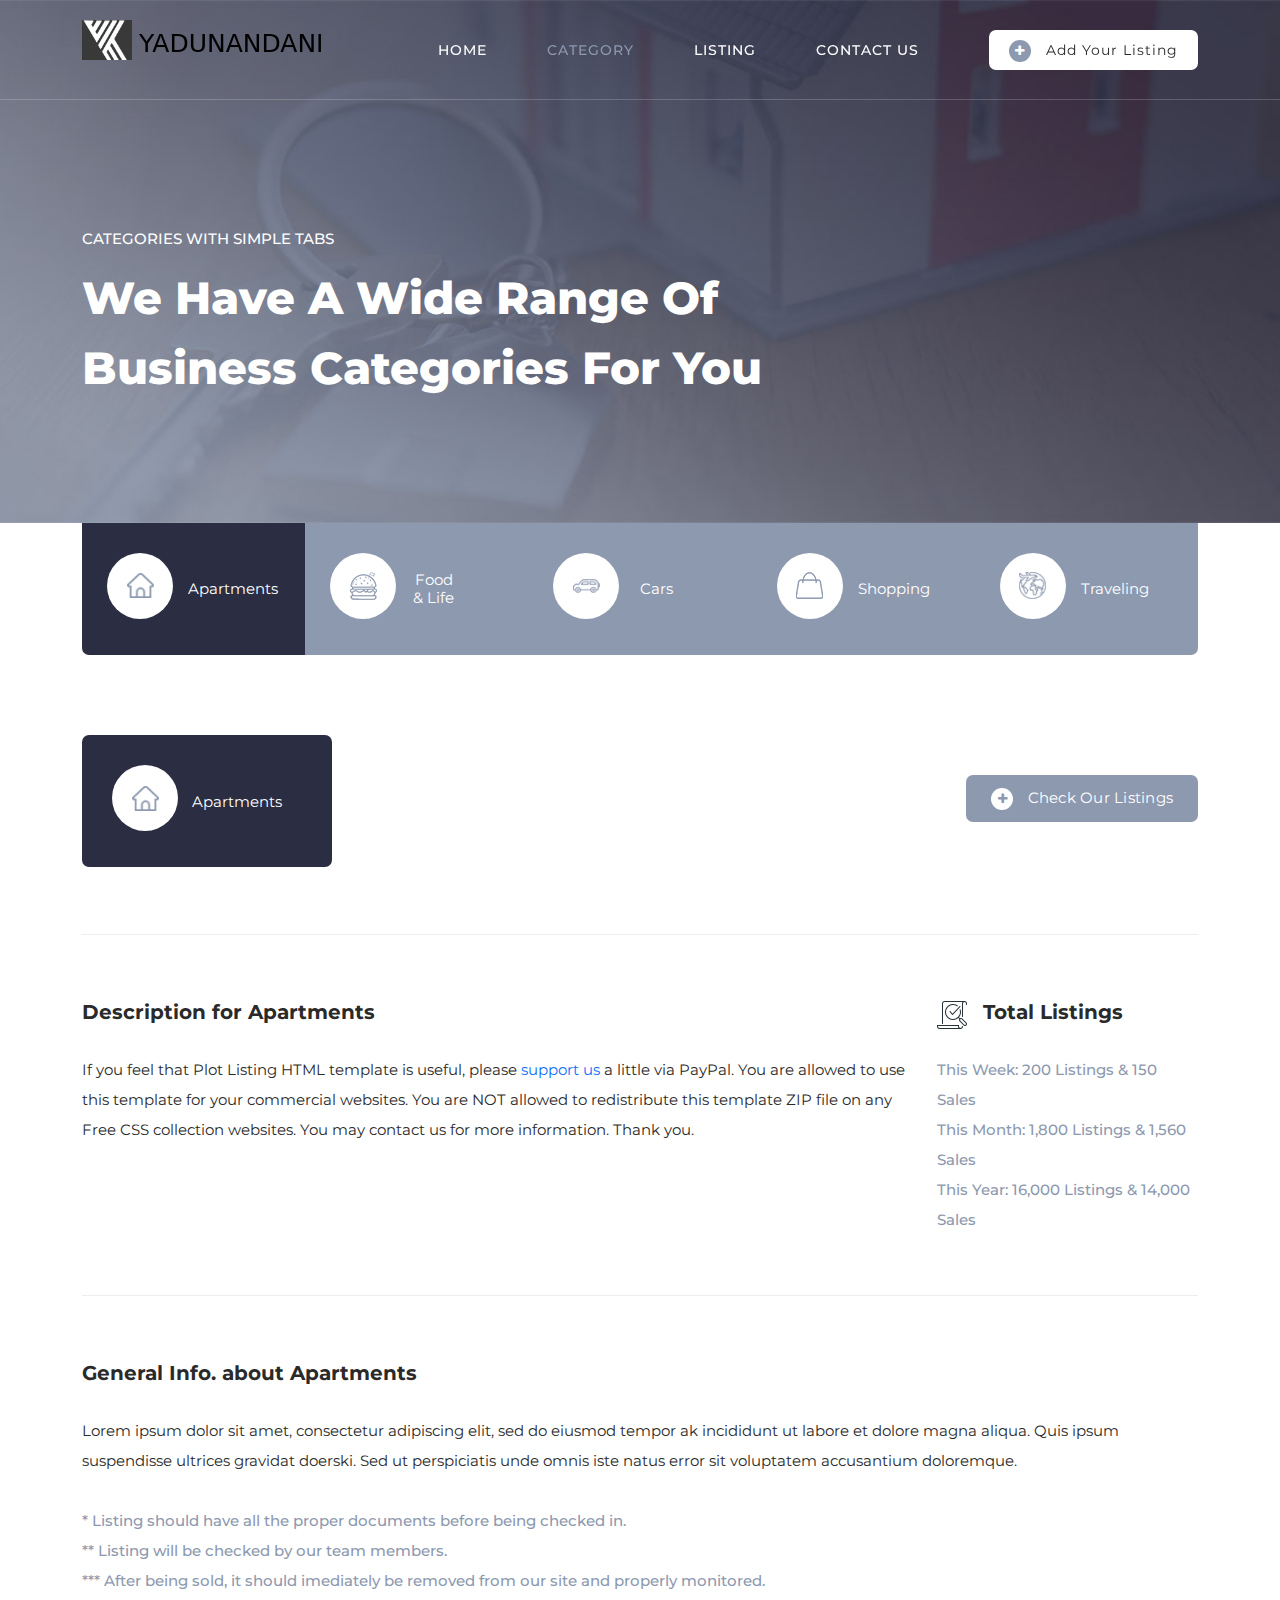
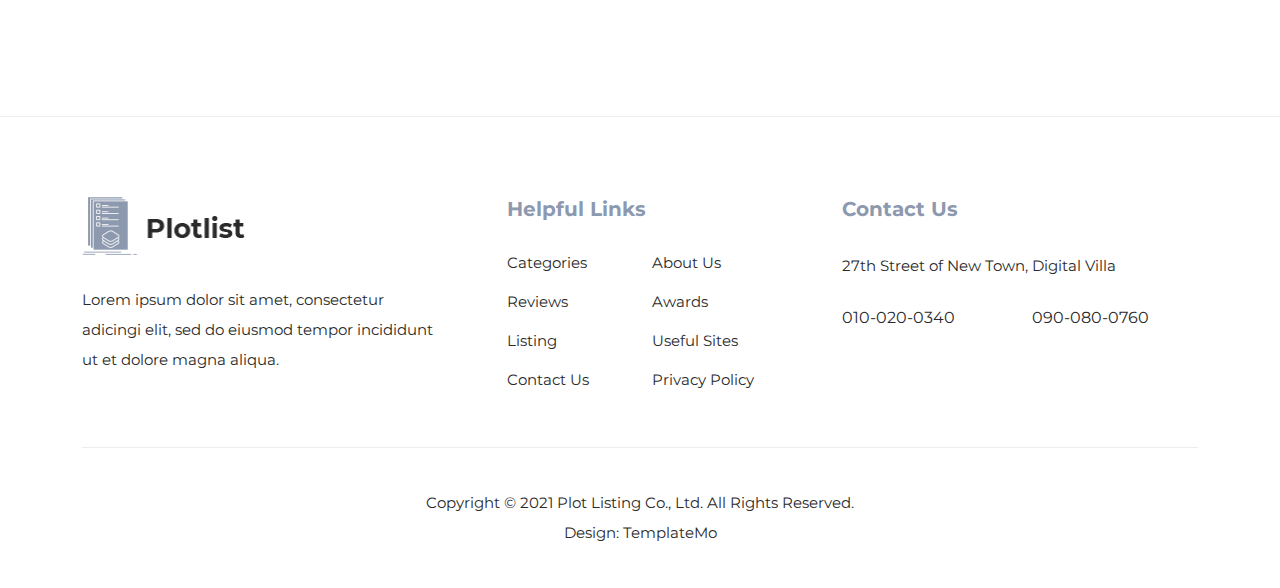
<file: yadusite/category.html>
<!DOCTYPE html>
<html lang="en">

  <head>

    <meta charset="UTF-8">
    <meta name="viewport" content="width=device-width, initial-scale=1, shrink-to-fit=no">
    <meta name="description" content="">
    <meta name="author" content="">
    <link rel="preconnect" href="https://fonts.gstatic.com">
    <link href="https://fonts.googleapis.com/css2?family=Montserrat:wght@100;200;300;400;500;600;700;800;900&display=swap" rel="stylesheet">

    <title>Plotlist - Listing HTML5 Template</title>

    <!-- Bootstrap core CSS -->
    <link href="vendor/bootstrap/css/bootstrap.min.css" rel="stylesheet">


    <!-- Additional CSS Files -->
    <link rel="stylesheet" href="assets/css/fontawesome.css">
    <link rel="stylesheet" href="assets/css/templatemo-plot-listing.css">
    <link rel="stylesheet" href="assets/css/animated.css">
    <link rel="stylesheet" href="assets/css/owl.css">
<!--

TemplateMo 564 Plot Listing

https://templatemo.com/tm-564-plot-listing

-->
  </head>

<body>

  <!-- ***** Preloader Start ***** -->
  <div id="js-preloader" class="js-preloader">
    <div class="preloader-inner">
      <span class="dot"></span>
      <div class="dots">
        <span></span>
        <span></span>
        <span></span>
      </div>
    </div>
  </div>
  <!-- ***** Preloader End ***** -->

  <!-- ***** Header Area Start ***** -->
  <header class="header-area header-sticky wow slideInDown" data-wow-duration="0.75s" data-wow-delay="0s">
    <div class="container">
      <div class="row">
        <div class="col-12">
          <nav class="main-nav">
            <!-- ***** Logo Start ***** -->
            <a href="index.html" class="logo">
            </a>
            <!-- ***** Logo End ***** -->
            <!-- ***** Menu Start ***** -->
            <ul class="nav">
              <li><a href="index.html">Home</a></li>
              <li><a href="category.html" class="active">Category</a></li>
              <li><a href="listing.html">Listing</a></li>
              <li><a href="contact.html">Contact Us</a></li> 
              <li><div class="main-white-button"><a href="#"><i class="fa fa-plus"></i> Add Your Listing</a></div></li> 
            </ul>        
            <a class='menu-trigger'>
                <span>Menu</span>
            </a>
            <!-- ***** Menu End ***** -->
          </nav>
        </div>
      </div>
    </div>
  </header>
  <!-- ***** Header Area End ***** -->

  <div class="page-heading">
    <div class="container">
      <div class="row">
        <div class="col-lg-8">
          <div class="top-text header-text">
            <h6>Categories with Simple Tabs</h6>
            <h2>We have a wide range of business categories for you</h2>
          </div>
        </div>
      </div>
    </div>
  </div>



  <div class="category-post">
    <div class="container">
      <div class="row">
        <div class="col-lg-12">
          <div class="naccs">
            <div class="grid">
              <div class="row">
                <div class="col-lg-12">
                  <div class="menu">
                    <div class="first-thumb active">
                      <div class="thumb">
                        <span class="icon"><img src="assets/images/search-icon-01.png" alt=""><h4>Apartments</h4></span>    
                      </div>
                    </div>
                    <div>
                      <div class="thumb">                 
                        <span class="icon"><img src="assets/images/search-icon-02.png" alt=""><h4>Food &amp; Life</h4></span>
                      </div>
                    </div>
                    <div>
                      <div class="thumb">                 
                        <span class="icon"><img src="assets/images/search-icon-03.png" alt=""><h4>Cars</h4></span>
                      </div>
                    </div>
                    <div>
                      <div class="thumb">                 
                        <span class="icon"><img src="assets/images/search-icon-04.png" alt=""><h4>Shopping</h4></span>
                      </div>
                    </div>
                    <div class="last-thumb">
                      <div class="thumb">                 
                        <span class="icon"><img src="assets/images/search-icon-05.png" alt=""><h4>Traveling</h4></span>
                      </div>
                    </div>
                  </div>
                </div> 
                <div class="col-lg-12">
                  <ul class="nacc">
                    <li class="active">
                      <div>
                        <div class="thumb">
                          <div class="row">
                            <div class="col-lg-12">
                              <div class="top-content">
                                <div class="row">
                                  <div class="col-lg-6">
                                    <div class="top-icon">
                                      <span class="icon"><img src="assets/images/search-icon-01.png" alt=""><h4>Apartments</h4></span> 
                                    </div>
                                  </div>
                                  <div class="col-lg-6">
                                    <div class="main-white-button">
                                      <a href="#"><i class="fa fa-plus"></i> Check Our Listings</a>
                                    </div>
                                  </div>
                                </div>
                              </div>      
                            </div>
                            <div class="col-lg-12">
                              <div class="description">
                                <div class="row">
                                  <div class="col-lg-9">
                                    <h4>Description for Apartments</h4>
                                    <p>If you feel that Plot Listing HTML template is useful, please <a rel="nofollow" href="https://www.paypal.me/templatemo" target="_blank">support us</a> a little via PayPal. You are allowed to use this template for your commercial websites. You are NOT allowed to redistribute this template ZIP file on any Free CSS collection websites. You may contact us for more information. Thank you.</p>
                                  </div>
                                  <div class="col-lg-3">
                                    <div class="text-icon">
                                      <h4><img src="assets/images/listing-icon-heading.png" alt=""> Total Listings</h4>
                                    </div>
                                    <span class="list-item">This Week: 200 Listings &amp; 150 Sales<br>This Month: 1,800 Listings &amp; 1,560 Sales<br>This Year: 16,000 Listings &amp; 14,000 Sales</span>
                                  </div>
                                </div>
                              </div>
                            </div>
                            <div class="col-lg-12">
                              <div class="general-info">
                                <div class="row">
                                  <div class="col-lg-12">
                                    <h4>General Info. about Apartments</h4>
                                    <p>Lorem ipsum dolor sit amet, consectetur adipiscing elit, sed do eiusmod tempor ak incididunt ut labore et dolore magna aliqua. Quis ipsum suspendisse ultrices gravidat doerski. Sed ut perspiciatis unde omnis iste natus error sit voluptatem accusantium doloremque.</p>
                                    <span class="list-item">* Listing should have all the proper documents before being checked in.
                                    <br>** Listing will be checked by our team members.
                                    <br>*** After being sold, it should imediately be removed from our site and properly monitored.</span>
                                  </div>
                                </div>
                              </div>
                            </div>
                          </div>
                        </div>
                      </div>
                    </li>                 
                    <li>
                      <div>
                        <div class="thumb">
                          <div class="row">
                            <div class="col-lg-12">
                              <div class="top-content">
                                <div class="row">
                                  <div class="col-lg-6">
                                    <div class="top-icon">
                                      <span class="icon"><img src="assets/images/search-icon-02.png" alt=""><h4>Food &amp; Life</h4></span> 
                                    </div>
                                  </div>
                                  <div class="col-lg-6">
                                    <div class="main-white-button">
                                      <a href="#"><i class="fa fa-plus"></i> Check Our Listings</a>
                                    </div>
                                  </div>
                                </div>
                              </div>      
                            </div>
                            <div class="col-lg-12">
                              <div class="description">
                                <div class="row">
                                  <div class="col-lg-9">
                                    <h4>Description for Food and Life</h4>
                                    <p>Plot Listing template is a responsive website layout that included four HTML pages. Please tell your friends about TemplateMo website. You can download and apply this template for your dynamic CMS websites.</p>
                                    <br>
                                    <p><strong>Did you know?</strong>
                                    <br>You can get the best free HTML templates on Too CSS blog. Visit the blog pages and explore fresh and latest website templates.</p>
                                  </div>
                                  <div class="col-lg-3">
                                    <div class="text-icon">
                                      <h4><img src="assets/images/listing-icon-heading.png" alt=""> Total Listings</h4>
                                    </div>
                                    <span class="list-item">This Week: 124 Listings &amp; 84 Sales<br>This Month: 1,040 Listings &amp; 720 Sales<br>This Year: 10,640 Listings &amp; 9,600 Sales</span>
                                  </div>
                                </div>
                              </div>
                            </div>
                            <div class="col-lg-12">
                              <div class="general-info">
                                <div class="row">
                                  <div class="col-lg-12">
                                    <h4>General Info</h4>
                                    <p>Lorem ipsum dolor sit amet, consectetur adipiscing elit, sed do eiusmod tempor ak incididunt ut labore et dolore magna aliqua. Quis ipsum suspendisse ultrices gravidat doerski. Sed ut perspiciatis unde omnis iste natus error sit voluptatem accusantium doloremque.</p>
                                    <span class="list-item">* Listing should have all the proper documents before being checked in.
                                    <br>** Listing will be checked by our team members.
                                    <br>*** After being sold, it should imediately be removed from our site and properly monitored.</span>
                                  </div>
                                </div>
                              </div>
                            </div>
                          </div>
                        </div>
                      </div>
                    </li>
                    <li>
                      <div>
                        <div class="thumb">
                          <div class="row">
                            <div class="col-lg-12">
                              <div class="top-content">
                                <div class="row">
                                  <div class="col-lg-6">
                                    <div class="top-icon">
                                      <span class="icon"><img src="assets/images/search-icon-03.png" alt=""><h4>Cars</h4></span> 
                                    </div>
                                  </div>
                                  <div class="col-lg-6">
                                    <div class="main-white-button">
                                      <a href="#"><i class="fa fa-plus"></i> Check Our Listings</a>
                                    </div>
                                  </div>
                                </div>
                              </div>      
                            </div>
                            <div class="col-lg-12">
                              <div class="description">
                                <div class="row">
                                  <div class="col-lg-9">
                                    <h4>Description about cars</h4>
                                    <p>Lorem ipsum dolor sit amet, consectetur adipiscing elit, sed do eiusmod tempor ak incididunt ut labore et dolore magna aliqua. Quis ipsum suspendisse ultrices gravidat doerski. Sed ut perspiciatis unde omnis iste natus error sit voluptatem accusantium doloremque laudantium, totam rem aperiam, eaque ipsa quae ab illo.</p>
                                  </div>
                                  <div class="col-lg-3">
                                    <div class="text-icon">
                                      <h4><img src="assets/images/listing-icon-heading.png" alt=""> Total Listings</h4>
                                    </div>
                                    <span class="list-item">This Week: 800 Listings &amp; 400 Sales<br>This Month: 1,600 Listings &amp; 1,200 Sales<br>This Year: 14,000 Listings &amp; 12,000 Sales</span>
                                  </div>
                                </div>
                              </div>
                            </div>
                            <div class="col-lg-12">
                              <div class="general-info">
                                <div class="row">
                                  <div class="col-lg-12">
                                    <h4>General Info. about cars</h4>
                                    <p>Lorem ipsum dolor sit amet, consectetur adipiscing elit, sed do eiusmod tempor ak incididunt ut labore et dolore magna aliqua. Quis ipsum suspendisse ultrices gravidat doerski. Sed ut perspiciatis unde omnis iste natus error sit voluptatem accusantium doloremque.</p>
                                    <span class="list-item">* Listing should have all the proper documents before being checked in.
                                    <br>** Listing will be checked by our team members.
                                    <br>*** After being sold, it should imediately be removed from our site and properly monitored.</span>
                                  </div>
                                </div>
                              </div>
                            </div>
                          </div>
                        </div>
                      </div>
                    </li>
                    <li>
                      <div>
                        <div class="thumb">
                          <div class="row">
                            <div class="col-lg-12">
                              <div class="top-content">
                                <div class="row">
                                  <div class="col-lg-6">
                                    <div class="top-icon">
                                      <span class="icon"><img src="assets/images/search-icon-04.png" alt=""><h4>Shopping</h4></span> 
                                    </div>
                                  </div>
                                  <div class="col-lg-6">
                                    <div class="main-white-button">
                                      <a href="#"><i class="fa fa-plus"></i> Check Our Listings</a>
                                    </div>
                                  </div>
                                </div>
                              </div>      
                            </div>
                            <div class="col-lg-12">
                              <div class="description">
                                <div class="row">
                                  <div class="col-lg-9">
                                    <h4>Description about Shopping</h4>
                                    <p>Lorem ipsum dolor sit amet, consectetur adipiscing elit, sed do eiusmod tempor ak incididunt ut labore et dolore magna aliqua. Quis ipsum suspendisse ultrices gravidat doerski. Sed ut perspiciatis unde omnis iste natus error sit voluptatem accusantium doloremque laudantium, totam rem aperiam, eaque ipsa quae ab illo.</p>
                                  </div>
                                  <div class="col-lg-3">
                                    <div class="text-icon">
                                      <h4><img src="assets/images/listing-icon-heading.png" alt=""> Total Listings</h4>
                                    </div>
                                    <span class="list-item">This Week: 150 Listings &amp; 140 Sales<br>This Month: 1,500 Listings &amp; 1,100 Sales<br>This Year: 15,000 Listings &amp; 14,000 Sales</span>
                                  </div>
                                </div>
                              </div>
                            </div>
                            <div class="col-lg-12">
                              <div class="general-info">
                                <div class="row">
                                  <div class="col-lg-12">
                                    <h4>General Info. for Shopping</h4>
                                    <p>Lorem ipsum dolor sit amet, consectetur adipiscing elit, sed do eiusmod tempor ak incididunt ut labore et dolore magna aliqua. Quis ipsum suspendisse ultrices gravidat doerski. Sed ut perspiciatis unde omnis iste natus error sit voluptatem accusantium doloremque.</p>
                                    <span class="list-item">* Listing should have all the proper documents before being checked in.
                                    <br>** Listing will be checked by our team members.
                                    <br>*** After being sold, it should imediately be removed from our site and properly monitored.</span>
                                  </div>
                                </div>
                              </div>
                            </div>
                          </div>
                        </div>
                      </div>
                    </li>
                    <li>
                      <div>
                        <div class="thumb">
                          <div class="row">
                            <div class="col-lg-12">
                              <div class="top-content">
                                <div class="row">
                                  <div class="col-lg-6">
                                    <div class="top-icon">
                                      <span class="icon"><img src="assets/images/search-icon-05.png" alt=""><h4>Traveling</h4></span> 
                                    </div>
                                  </div>
                                  <div class="col-lg-6">
                                    <div class="main-white-button">
                                      <a href="#"><i class="fa fa-plus"></i> Check Our Listings</a>
                                    </div>
                                  </div>
                                </div>
                              </div>      
                            </div>
                            <div class="col-lg-12">
                              <div class="description">
                                <div class="row">
                                  <div class="col-lg-9">
                                    <h4>Description of Traveling</h4>
                                    <p>Lorem ipsum dolor sit amet, consectetur adipiscing elit, sed do eiusmod tempor ak incididunt ut labore et dolore magna aliqua. Quis ipsum suspendisse ultrices gravidat doerski. Sed ut perspiciatis unde omnis iste natus error sit voluptatem accusantium doloremque laudantium, totam rem aperiam, eaque ipsa quae ab illo.</p>
                                  </div>
                                  <div class="col-lg-3">
                                    <div class="text-icon">
                                      <h4><img src="assets/images/listing-icon-heading.png" alt=""> Total Listings</h4>
                                    </div>
                                    <span class="list-item">This Week: 200 Listings &amp; 120 Sales<br>This Month: 1,400 Listings &amp; 900 Sales<br>This Year: 14,000 Listings &amp; 12,000 Sales</span>
                                  </div>
                                </div>
                              </div>
                            </div>
                            <div class="col-lg-12">
                              <div class="general-info">
                                <div class="row">
                                  <div class="col-lg-12">
                                    <h4>General Info. about Traveling</h4>
                                    <p>Lorem ipsum dolor sit amet, consectetur adipiscing elit, sed do eiusmod tempor ak incididunt ut labore et dolore magna aliqua. Quis ipsum suspendisse ultrices gravidat doerski. Sed ut perspiciatis unde omnis iste natus error sit voluptatem accusantium doloremque.</p>
                                    <span class="list-item">* Listing should have all the proper documents before being checked in.
                                    <br>** Listing will be checked by our team members.
                                    <br>*** After being sold, it should imediately be removed from our site and properly monitored.</span>
                                  </div>
                                </div>
                              </div>
                            </div>
                          </div>
                        </div>
                      </div>
                    </li>
                  </ul>
                </div>          
              </div>
            </div>
          </div>
        </div>
      </div>
    </div>
  </div>

  <footer>
    <div class="container">
      <div class="row">
        <div class="col-lg-4">
          <div class="about">
            <div class="logo">
              <img src="assets/images/black-logo.png" alt="">
            </div>
            <p>Lorem ipsum dolor sit amet, consectetur adicingi elit, sed do eiusmod tempor incididunt ut et dolore magna aliqua.</p>
          </div>
        </div>
        <div class="col-lg-4">
          <div class="helpful-links">
            <h4>Helpful Links</h4>
            <div class="row">
              <div class="col-lg-6">
                <ul>
                  <li><a href="#">Categories</a></li>
                  <li><a href="#">Reviews</a></li>
                  <li><a href="#">Listing</a></li>
                  <li><a href="#">Contact Us</a></li>
                </ul>
              </div>
              <div class="col-lg-6">
                <ul>
                  <li><a href="#">About Us</a></li>
                  <li><a href="#">Awards</a></li>
                  <li><a href="#">Useful Sites</a></li>
                  <li><a href="#">Privacy Policy</a></li>
                </ul>
              </div>
            </div>
          </div>
        </div>
        <div class="col-lg-4">
          <div class="contact-us">
            <h4>Contact Us</h4>
            <p>27th Street of New Town, Digital Villa</p>
            <div class="row">
              <div class="col-lg-6">
                <a href="#">010-020-0340</a>
              </div>
              <div class="col-lg-6">
                <a href="#">090-080-0760</a>
              </div>
            </div>
          </div>
        </div>
        <div class="col-lg-12">
          <div class="sub-footer">
            <p>Copyright © 2021 Plot Listing Co., Ltd. All Rights Reserved.
            <br>
			Design: <a rel="nofollow" href="https://templatemo.com" title="CSS Templates">TemplateMo</a></p>
          </div>
        </div>
      </div>
    </div>
  </footer>


  <!-- Scripts -->
  <script src="vendor/jquery/jquery.min.js"></script>
  <script src="vendor/bootstrap/js/bootstrap.bundle.min.js"></script>
  <script src="assets/js/owl-carousel.js"></script>
  <script src="assets/js/animation.js"></script>
  <script src="assets/js/imagesloaded.js"></script>
  <script src="assets/js/custom.js"></script>

</body>

</html>
</file>
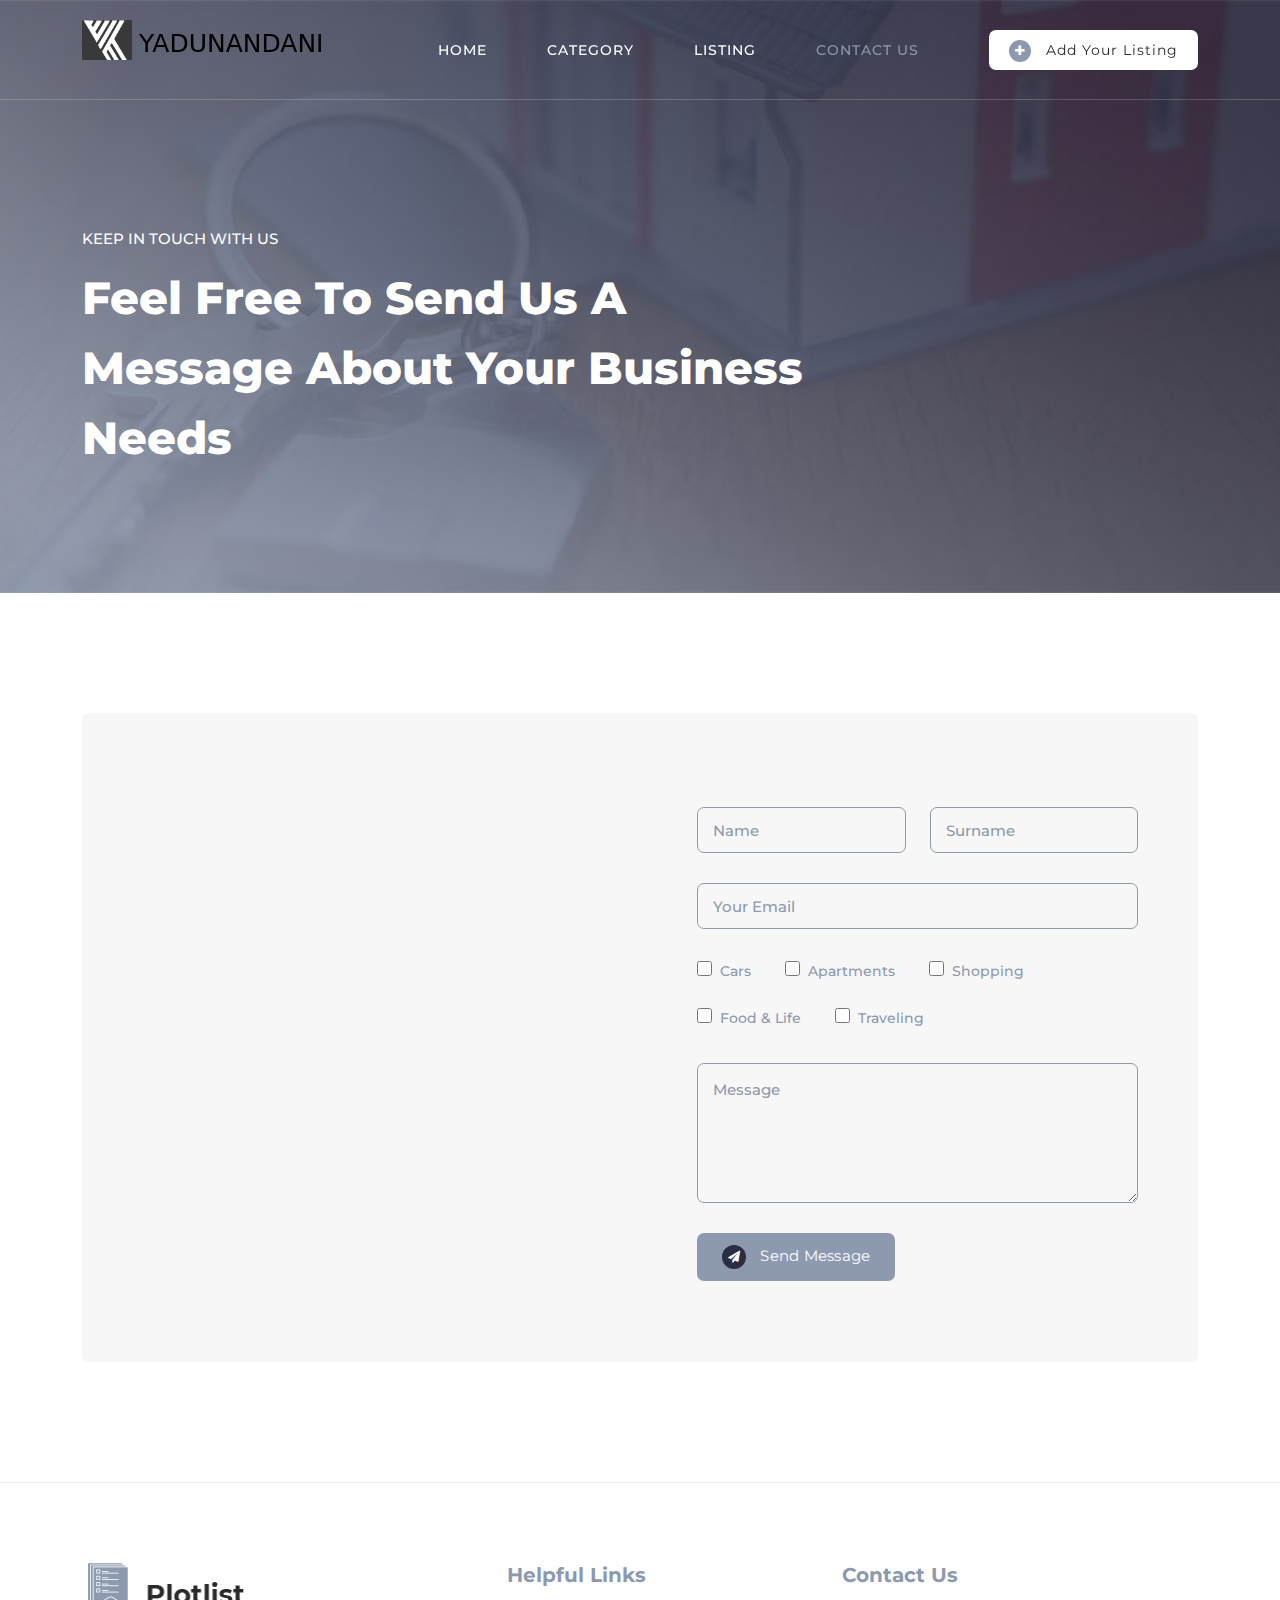
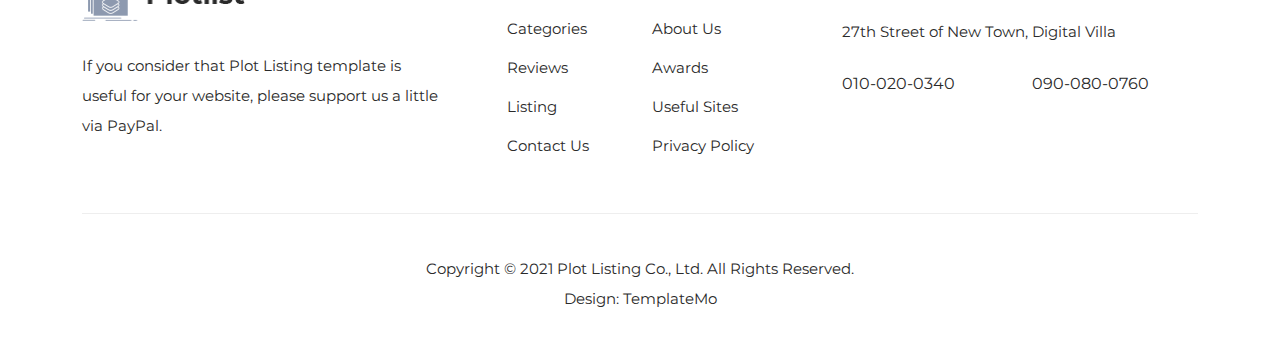
<file: yadusite/contact.html>
<!DOCTYPE html>
<html lang="en">

  <head>

    <meta charset="UTF-8">
    <meta name="viewport" content="width=device-width, initial-scale=1, shrink-to-fit=no">
    <meta name="description" content="">
    <meta name="author" content="">
    <link rel="preconnect" href="https://fonts.gstatic.com">
    <link href="https://fonts.googleapis.com/css2?family=Montserrat:wght@100;200;300;400;500;600;700;800;900&display=swap" rel="stylesheet">

    <title>Plotlist - Listing HTML5 Template</title>

    <!-- Bootstrap core CSS -->
    <link href="vendor/bootstrap/css/bootstrap.min.css" rel="stylesheet">


    <!-- Additional CSS Files -->
    <link rel="stylesheet" href="assets/css/fontawesome.css">
    <link rel="stylesheet" href="assets/css/templatemo-plot-listing.css">
    <link rel="stylesheet" href="assets/css/animated.css">
    <link rel="stylesheet" href="assets/css/owl.css">
<!--

TemplateMo 564 Plot Listing

https://templatemo.com/tm-564-plot-listing

-->
  </head>

<body>

  <!-- ***** Preloader Start ***** -->
  <div id="js-preloader" class="js-preloader">
    <div class="preloader-inner">
      <span class="dot"></span>
      <div class="dots">
        <span></span>
        <span></span>
        <span></span>
      </div>
    </div>
  </div>
  <!-- ***** Preloader End ***** -->

  <!-- ***** Header Area Start ***** -->
  <header class="header-area header-sticky wow slideInDown" data-wow-duration="0.75s" data-wow-delay="0s">
    <div class="container">
      <div class="row">
        <div class="col-12">
          <nav class="main-nav">
            <!-- ***** Logo Start ***** -->
            <a href="index.html" class="logo">
            </a>
            <!-- ***** Logo End ***** -->
            <!-- ***** Menu Start ***** -->
            <ul class="nav">
              <li><a href="index.html">Home</a></li>
              <li><a href="category.html">Category</a></li>
              <li><a href="listing.html">Listing</a></li>
              <li><a href="contact.html" class="active">Contact Us</a></li> 
              <li><div class="main-white-button"><a href="#"><i class="fa fa-plus"></i> Add Your Listing</a></div></li> 
            </ul>        
            <a class='menu-trigger'>
                <span>Menu</span>
            </a>
            <!-- ***** Menu End ***** -->
          </nav>
        </div>
      </div>
    </div>
  </header>
  <!-- ***** Header Area End ***** -->

  <div class="page-heading">
    <div class="container">
      <div class="row">
        <div class="col-lg-8">
          <div class="top-text header-text">
            <h6>Keep in touch with us</h6>
            <h2>Feel free to send us a message about your business needs</h2>
          </div>
        </div>
      </div>
    </div>
  </div>

  <div class="contact-page">
    <div class="container">
      <div class="row">
        <div class="col-lg-12">
          <div class="inner-content">
            <div class="row">
              <div class="col-lg-6">
                <div id="map">
                  <iframe src="https://maps.google.com/maps?q=Av.+L%C3%BAcio+Costa,+Rio+de+Janeiro+-+RJ,+Brazil&t=&z=13&ie=UTF8&iwloc=&output=embed" width="100%" height="650px" frameborder="0" style="border:0" allowfullscreen></iframe>
                </div>
              </div>
              <div class="col-lg-6 align-self-center">
                <form id="contact" action="" method="get">
                  <div class="row">
                    <div class="col-lg-6">
                      <fieldset>
                        <input type="name" name="name" id="name" placeholder="Name" autocomplete="on" required>
                      </fieldset>
                    </div>
                    <div class="col-lg-6">
                      <fieldset>
                        <input type="surname" name="surname" id="surname" placeholder="Surname" autocomplete="on" required>
                      </fieldset>
                    </div>
                    <div class="col-lg-12">
                      <fieldset>
                        <input type="text" name="email" id="email" pattern="[^ @]*@[^ @]*" placeholder="Your Email" required="">
                      </fieldset>
                    </div>
                    <div class="col-lg-12">
                      <ul>
                        <li><input type="checkbox" name="option1" value="cars"><span>Cars</span></li>
                        <li><input type="checkbox" name="option2" value="aparmtents"><span>Apartments</span></li>
                        <li><input type="checkbox" name="option3" value="shopping"><span>Shopping</span></li>
                        <li><input type="checkbox" name="option4" value="food"><span>Food &amp; Life</span></li>
                        <li><input type="checkbox" name="option5" value="traveling"><span>Traveling</span></li>
                      </ul>
                    </div>
                    <div class="col-lg-12">
                      <fieldset>
                        <textarea name="message" type="text" class="form-control" id="message" placeholder="Message" required=""></textarea>  
                      </fieldset>
                    </div>
                    <div class="col-lg-12">
                      <fieldset>
                        <button type="submit" id="form-submit" class="main-button "><i class="fa fa-paper-plane"></i> Send Message</button>
                      </fieldset>
                    </div>
                  </div>
                </form>
              </div>
            </div>
          </div>
        </div>
      </div>
    </div>
  </div>

  <footer>
    <div class="container">
      <div class="row">
        <div class="col-lg-4">
          <div class="about">
            <div class="logo">
              <img src="assets/images/black-logo.png" alt="Plot Listing Template">
            </div>
            <p>If you consider that <a rel="nofollow" href="https://templatemo.com/tm-564-plot-listing" target="_parent">Plot Listing template</a> is useful for your website, please <a rel="nofollow" href="https://www.paypal.me/templatemo" target="_blank">support us</a> a little via PayPal.</p>
          </div>
        </div>
        <div class="col-lg-4">
          <div class="helpful-links">
            <h4>Helpful Links</h4>
            <div class="row">
              <div class="col-lg-6">
                <ul>
                  <li><a href="#">Categories</a></li>
                  <li><a href="#">Reviews</a></li>
                  <li><a href="#">Listing</a></li>
                  <li><a href="#">Contact Us</a></li>
                </ul>
              </div>
              <div class="col-lg-6">
                <ul>
                  <li><a href="#">About Us</a></li>
                  <li><a href="#">Awards</a></li>
                  <li><a href="#">Useful Sites</a></li>
                  <li><a href="#">Privacy Policy</a></li>
                </ul>
              </div>
            </div>
          </div>
        </div>
        <div class="col-lg-4">
          <div class="contact-us">
            <h4>Contact Us</h4>
            <p>27th Street of New Town, Digital Villa</p>
            <div class="row">
              <div class="col-lg-6">
                <a href="#">010-020-0340</a>
              </div>
              <div class="col-lg-6">
                <a href="#">090-080-0760</a>
              </div>
            </div>
          </div>
        </div>
        <div class="col-lg-12">
          <div class="sub-footer">
            <p>Copyright © 2021 Plot Listing Co., Ltd. All Rights Reserved.
            <br>
			Design: <a rel="nofollow" href="https://templatemo.com" title="CSS Templates">TemplateMo</a></p>
          </div>
        </div>
      </div>
    </div>
  </footer>


  <!-- Scripts -->
  <script src="vendor/jquery/jquery.min.js"></script>
  <script src="vendor/bootstrap/js/bootstrap.bundle.min.js"></script>
  <script src="assets/js/owl-carousel.js"></script>
  <script src="assets/js/animation.js"></script>
  <script src="assets/js/imagesloaded.js"></script>
  <script src="assets/js/custom.js"></script>

</body>

</html>
</file>
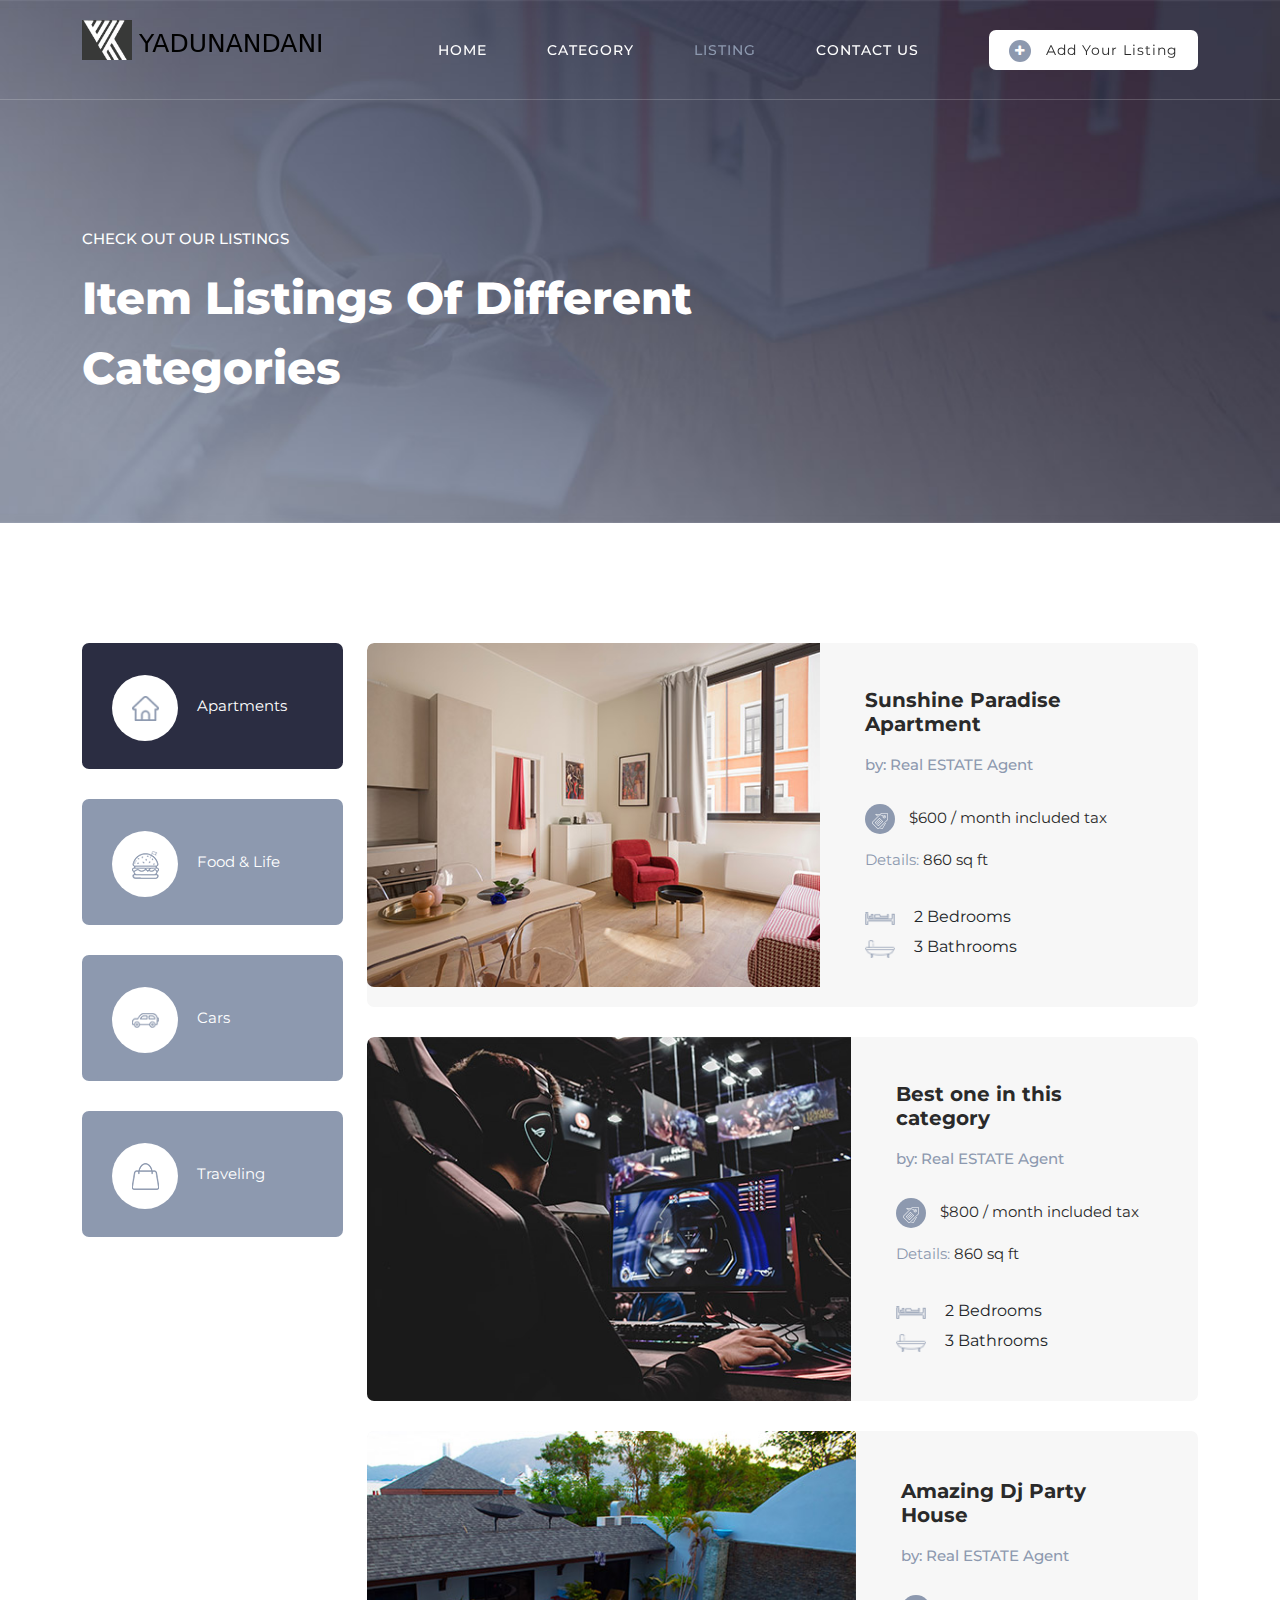
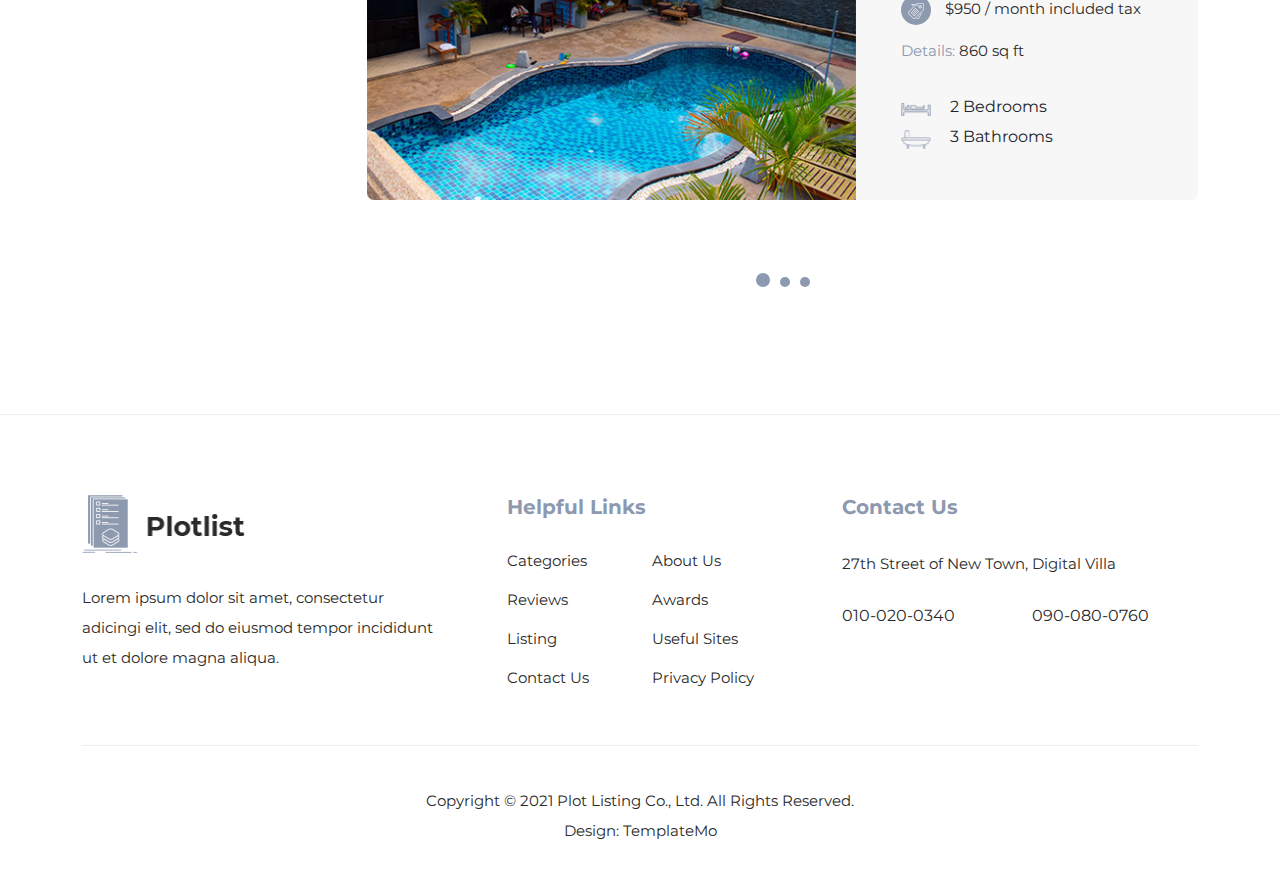
<file: yadusite/listing.html>
<!DOCTYPE html>
<html lang="en">

  <head>

    <meta charset="UTF-8">
    <meta name="viewport" content="width=device-width, initial-scale=1, shrink-to-fit=no">
    <meta name="description" content="">
    <meta name="author" content="">
    <link rel="preconnect" href="https://fonts.gstatic.com">
    <link href="https://fonts.googleapis.com/css2?family=Montserrat:wght@100;200;300;400;500;600;700;800;900&display=swap" rel="stylesheet">

    <title>Plot Listing Page</title>

    <!-- Bootstrap core CSS -->
    <link href="vendor/bootstrap/css/bootstrap.min.css" rel="stylesheet">


    <!-- Additional CSS Files -->
    <link rel="stylesheet" href="assets/css/fontawesome.css">
    <link rel="stylesheet" href="assets/css/templatemo-plot-listing.css">
    <link rel="stylesheet" href="assets/css/animated.css">
    <link rel="stylesheet" href="assets/css/owl.css">
<!--

TemplateMo 564 Plot Listing

https://templatemo.com/tm-564-plot-listing

-->
  </head>

<body>

  <!-- ***** Preloader Start ***** -->
  <div id="js-preloader" class="js-preloader">
    <div class="preloader-inner">
      <span class="dot"></span>
      <div class="dots">
        <span></span>
        <span></span>
        <span></span>
      </div>
    </div>
  </div>
  <!-- ***** Preloader End ***** -->

  <!-- ***** Header Area Start ***** -->
  <header class="header-area header-sticky wow slideInDown" data-wow-duration="0.75s" data-wow-delay="0s">
    <div class="container">
      <div class="row">
        <div class="col-12">
          <nav class="main-nav">
            <!-- ***** Logo Start ***** -->
            <a href="index.html" class="logo">
            </a>
            <!-- ***** Logo End ***** -->
            <!-- ***** Menu Start ***** -->
            <ul class="nav">
              <li><a href="index.html">Home</a></li>
              <li><a href="category.html">Category</a></li>
              <li><a href="listing.html" class="active">Listing</a></li>
              <li><a href="contact.html">Contact Us</a></li> 
              <li><div class="main-white-button"><a href="#"><i class="fa fa-plus"></i> Add Your Listing</a></div></li> 
            </ul>        
            <a class='menu-trigger'>
                <span>Menu</span>
            </a>
            <!-- ***** Menu End ***** -->
          </nav>
        </div>
      </div>
    </div>
  </header>
  <!-- ***** Header Area End ***** -->

  <div class="page-heading">
    <div class="container">
      <div class="row">
        <div class="col-lg-8">
          <div class="top-text header-text">
            <h6>Check Out Our Listings</h6>
            <h2>Item listings of Different Categories</h2>
          </div>
        </div>
      </div>
    </div>
  </div>

  <div class="listing-page">
    <div class="container">
      <div class="row">
        <div class="col-lg-12">
          <div class="naccs">
            <div class="grid">
              <div class="row">
                <div class="col-lg-3">
                  <div class="menu">
                    <div class="first-thumb active">
                      <div class="thumb">
                        <span class="icon"><img src="assets/images/search-icon-01.png" alt=""></span>
                        Apartments
                      </div>
                    </div>
                    <div>
                      <div class="thumb">                 
                        <span class="icon"><img src="assets/images/search-icon-02.png" alt=""></span>
                        Food &amp; Life
                      </div>
                    </div>
                    <div>
                      <div class="thumb">                 
                        <span class="icon"><img src="assets/images/search-icon-03.png" alt=""></span>
                        Cars
                      </div>
                    </div>
                    <div class="last-thumb">
                      <div class="thumb">                 
                        <span class="icon"><img src="assets/images/search-icon-04.png" alt=""></span>
                        Traveling
                      </div>
                    </div>
                  </div>
                </div> 
                <div class="col-lg-9">
                  <ul class="nacc">
                  <!-- first category listing of items -->
                    <li class="active">
                      <div>
                        <div class="col-lg-12">
                          <div class="owl-carousel owl-listing">
                            <div class="item">
                              <div class="row">
                                <div class="col-lg-12">
                                  <div class="listing-item">
                                    <div class="left-image">
                                      <a href="#"><img src="assets/images/listing-01.jpg" alt=""></a>
                                      <div class="hover-content">
                                        <div class="main-white-button">
                                          <a href="contact.html"><i class="fa fa-eye"></i> Contact Now</a>
                                        </div>
                                      </div>
                                    </div>
                                    <div class="right-content align-self-center">
                                      <a href="#"><h4>Sunshine Paradise Apartment</h4></a>
                                      <h6>by: Real ESTATE Agent</h6>
                                      <span class="price"><div class="icon"><img src="assets/images/listing-icon-01.png" alt=""></div> $600 / month included tax</span>
                                      <span class="details">Details: <em>860 sq ft</em></span>
                                      <span class="info"><img src="assets/images/listing-icon-02.png" alt=""> 2 Bedrooms<br><img src="assets/images/listing-icon-03.png" alt=""> 3 Bathrooms</span>
                                    </div>
                                  </div>
                                </div>
                                <div class="col-lg-12">
                                  <div class="listing-item">
                                    <div class="left-image">
                                      <a href="#"><img src="assets/images/listing-02.jpg" alt=""></a>
                                      <div class="hover-content">
                                        <div class="main-white-button">
                                          <a href="contact.html"><i class="fa fa-eye"></i> Contact Now</a>
                                        </div>
                                      </div>
                                    </div>
                                    <div class="right-content align-self-center">
                                      <a href="#"><h4>Best one in this category</h4></a>
                                      <h6>by: Real ESTATE Agent</h6>
                                      <span class="price"><div class="icon"><img src="assets/images/listing-icon-01.png" alt=""></div> $800 / month included tax</span>
                                      <span class="details">Details: <em>860 sq ft</em></span>
                                      <span class="info"><img src="assets/images/listing-icon-02.png" alt=""> 2 Bedrooms<br><img src="assets/images/listing-icon-03.png" alt=""> 3 Bathrooms</span>
                                    </div>
                                  </div>
                                </div>
                                <div class="col-lg-12">
                                  <div class="listing-item">
                                    <div class="left-image">
                                      <a href="#"><img src="assets/images/listing-03.jpg" alt=""></a>
                                      <div class="hover-content">
                                        <div class="main-white-button">
                                          <a href="contact.html"><i class="fa fa-eye"></i> Contact Now</a>
                                        </div>
                                      </div>
                                    </div>
                                    <div class="right-content align-self-center">
                                      <a href="#"><h4>Amazing Dj Party House</h4></a>
                                      <h6>by: Real ESTATE Agent</h6>
                                      <span class="price"><div class="icon"><img src="assets/images/listing-icon-01.png" alt=""></div> $950 / month included tax</span>
                                      <span class="details">Details: <em>860 sq ft</em></span>
                                      <span class="info"><img src="assets/images/listing-icon-02.png" alt=""> 2 Bedrooms<br><img src="assets/images/listing-icon-03.png" alt=""> 3 Bathrooms</span>
                                    </div>
                                  </div>
                                </div>
                              </div>
                            </div>
                            <div class="item">
                              <div class="row">
                                <div class="col-lg-12">
                                  <div class="listing-item">
                                    <div class="left-image">
                                      <a href="#"><img src="assets/images/listing-01.jpg" alt=""></a>
                                      <div class="hover-content">
                                        <div class="main-white-button">
                                          <a href="contact.html"><i class="fa fa-eye"></i> Contact Now</a>
                                        </div>
                                      </div>
                                    </div>
                                    <div class="right-content align-self-center">
                                      <a href="#"><h4>Sunshine Villa Condo</h4></a>
                                      <h6>by: Real ESTATE Agent</h6>
                                      <span class="price"><div class="icon"><img src="assets/images/listing-icon-01.png" alt=""></div> $450 / month included tax</span>
                                      <span class="details">Details: <em>860 sq ft</em></span>
                                      <span class="info"><img src="assets/images/listing-icon-02.png" alt=""> 2 Bedrooms<br><img src="assets/images/listing-icon-03.png" alt=""> 3 Bathrooms</span>
                                    </div>
                                  </div>
                                </div>
                                <div class="col-lg-12">
                                  <div class="listing-item">
                                    <div class="left-image">
                                      <a href="#"><img src="assets/images/listing-02.jpg" alt=""></a>
                                      <div class="hover-content">
                                        <div class="main-white-button">
                                          <a href="contact.html"><i class="fa fa-eye"></i> Contact Now</a>
                                        </div>
                                      </div>
                                    </div>
                                    <div class="right-content align-self-center">
                                      <a href="#"><h4>Gaming Studio Units</h4></a>
                                      <h6>by: Real ESTATE Agent</h6>
                                      <span class="price"><div class="icon"><img src="assets/images/listing-icon-01.png" alt=""></div> $550 / month included tax</span>
                                      <span class="details">Details: <em>860 sq ft</em></span>
                                      <span class="info"><img src="assets/images/listing-icon-02.png" alt=""> 2 Bedrooms<br><img src="assets/images/listing-icon-03.png" alt=""> 3 Bathrooms</span>
                                    </div>
                                  </div>
                                </div>
                                <div class="col-lg-12">
                                  <div class="listing-item">
                                    <div class="left-image">
                                      <a href="#"><img src="assets/images/listing-03.jpg" alt=""></a>
                                      <div class="hover-content">
                                        <div class="main-white-button">
                                          <a href="contact.html"><i class="fa fa-eye"></i> Contact Now</a>
                                        </div>
                                      </div>
                                    </div>
                                    <div class="right-content align-self-center">
                                      <a href="#"><h4>Amazing Dj Party House</h4></a>
                                      <h6>by: Real ESTATE Agent</h6>
                                      <span class="price"><div class="icon"><img src="assets/images/listing-icon-01.png" alt=""></div> $650 / month included tax</span>
                                      <span class="details">Details: <em>860 sq ft</em></span>
                                      <span class="info"><img src="assets/images/listing-icon-02.png" alt=""> 2 Bedrooms<br><img src="assets/images/listing-icon-03.png" alt=""> 3 Bathrooms</span>
                                    </div>
                                  </div>
                                </div>
                              </div>
                            </div>
                            
                            <!-- third page of first category -->
                            <div class="item">
                              <div class="row">
                                <div class="col-lg-12">
                                  <div class="listing-item">
                                    <div class="left-image">
                                      <a href="#"><img src="assets/images/listing-01.jpg" alt=""></a>
                                      <div class="hover-content">
                                        <div class="main-white-button">
                                          <a href="contact.html"><i class="fa fa-eye"></i> Contact Now</a>
                                        </div>
                                      </div>
                                    </div>
                                    <div class="right-content align-self-center">
                                      <a href="#"><h4>Third Page Apartment</h4></a>
                                      <h6>by: Real Estate Agent</h6>
                                      <span class="price"><div class="icon"><img src="assets/images/listing-icon-01.png" alt=""></div> $600 to $950 / month included tax</span>
                                      <span class="details">Details: <em>860 sq ft</em></span>
                                      <span class="info"><img src="assets/images/listing-icon-02.png" alt=""> 2 Bedrooms<br><img src="assets/images/listing-icon-03.png" alt=""> 3 Bathrooms</span>
                                    </div>
                                  </div>
                                </div>
                                <div class="col-lg-12">
                                  <div class="listing-item">
                                    <div class="left-image">
                                      <a href="#"><img src="assets/images/listing-02.jpg" alt=""></a>
                                      <div class="hover-content">
                                        <div class="main-white-button">
                                          <a href="contact.html"><i class="fa fa-eye"></i> Contact Now</a>
                                        </div>
                                      </div>
                                    </div>
                                    <div class="right-content align-self-center">
                                      <a href="#"><h4>New Gaming Townhouse</h4></a>
                                      <h6>by: Real ESTATE Agent</h6>
                                      <span class="price"><div class="icon"><img src="assets/images/listing-icon-01.png" alt=""></div> $840 / month included tax</span>
                                      <span class="details">Details: <em>860 sq ft</em></span>
                                      <span class="info"><img src="assets/images/listing-icon-02.png" alt=""> 2 Bedrooms<br><img src="assets/images/listing-icon-03.png" alt=""> 3 Bathrooms</span>
                                    </div>
                                  </div>
                                </div>
                                <div class="col-lg-12">
                                  <div class="listing-item">
                                    <div class="left-image">
                                      <a href="#"><img src="assets/images/listing-03.jpg" alt=""></a>
                                      <div class="hover-content">
                                        <div class="main-white-button">
                                          <a href="contact.html"><i class="fa fa-eye"></i> Contact Now</a>
                                        </div>
                                      </div>
                                    </div>
                                    <div class="right-content align-self-center">
                                      <a href="#"><h4>Amazing Party Villa</h4></a>
                                      <h6>by: Real ESTATE Agent</h6>
                                      <span class="price"><div class="icon"><img src="assets/images/listing-icon-01.png" alt=""></div> $950 / month included tax</span>
                                      <span class="details">Details: <em>860 sq ft</em></span>
                                      <span class="info"><img src="assets/images/listing-icon-02.png" alt=""> 2 Bedrooms<br><img src="assets/images/listing-icon-03.png" alt=""> 3 Bathrooms</span>
                                    </div>
                                  </div>
                                </div>
                              </div>
                            </div>
                          </div>
                        </div>
                      </div>
                    </li>
                    
                    <!-- second category listing of items -->
                    <li>
                      <div>
                        <div class="col-lg-12">
                          <div class="owl-carousel owl-listing">
                            <div class="item">
                              <div class="row">
                                <div class="col-lg-12">
                                  <div class="listing-item">
                                    <div class="left-image">
                                      <a href="#"><img src="assets/images/listing-04.jpg" alt=""></a>
                                      <div class="hover-content">
                                        <div class="main-white-button">
                                          <a href="contact.html"><i class="fa fa-eye"></i> Contact Now</a>
                                        </div>
                                      </div>
                                    </div>
                                    <div class="right-content align-self-center">
                                      <a href="#"><h4>Food First page</h4></a>
                                      <h6>by: Food Delivery</h6>
                                      <span class="price"><div class="icon"><img src="assets/images/listing-icon-01.png" alt=""></div> $600 / month included tax</span>
                                      <span class="details">Details: <em>860 sq ft</em></span>
                                      <span class="info"><img src="assets/images/listing-icon-02.png" alt=""> 2 Bedrooms<br><img src="assets/images/listing-icon-03.png" alt=""> 3 Bathrooms</span>
                                    </div>
                                  </div>
                                </div>
                                <div class="col-lg-12">
                                  <div class="listing-item">
                                    <div class="left-image">
                                      <a href="#"><img src="assets/images/listing-05.jpg" alt=""></a>
                                      <div class="hover-content">
                                        <div class="main-white-button">
                                          <a href="contact.html"><i class="fa fa-eye"></i> Contact Now</a>
                                        </div>
                                      </div>
                                    </div>
                                    <div class="right-content align-self-center">
                                      <a href="#"><h4>Food Item 2</h4></a>
                                      <h6>by: Food Delivery</h6>
                                      <span class="price"><div class="icon"><img src="assets/images/listing-icon-01.png" alt=""></div> $540 / month included tax</span>
                                      <span class="details">Details: <em>860 sq ft</em></span>
                                      <span class="info"><img src="assets/images/listing-icon-02.png" alt=""> 2 Bedrooms<br><img src="assets/images/listing-icon-03.png" alt=""> 3 Bathrooms</span>
                                    </div>
                                  </div>
                                </div>
                                <div class="col-lg-12">
                                  <div class="listing-item">
                                    <div class="left-image">
                                      <a href="#"><img src="assets/images/listing-03.jpg" alt=""></a>
                                      <div class="hover-content">
                                        <div class="main-white-button">
                                          <a href="contact.html"><i class="fa fa-eye"></i> Contact Now</a>
                                        </div>
                                      </div>
                                    </div>
                                    <div class="right-content align-self-center">
                                      <a href="#"><h4>Food Item 3</h4></a>
                                      <h6>by: Food Delivery</h6>
                                      <span class="price"><div class="icon"><img src="assets/images/listing-icon-01.png" alt=""></div> $720 / month included tax</span>
                                      <span class="details">Details: <em>860 sq ft</em></span>
                                      <span class="info"><img src="assets/images/listing-icon-02.png" alt=""> 2 Bedrooms<br><img src="assets/images/listing-icon-03.png" alt=""> 3 Bathrooms</span>
                                    </div>
                                  </div>
                                </div>
                              </div>
                            </div>
                            
                            <!-- second category second page -->
                            <div class="item">
                              <div class="row">
                                <div class="col-lg-12">
                                  <div class="listing-item">
                                    <div class="left-image">
                                      <a href="#"><img src="assets/images/listing-05.jpg" alt=""></a>
                                      <div class="hover-content">
                                        <div class="main-white-button">
                                          <a href="contact.html"><i class="fa fa-eye"></i> Contact Now</a>
                                        </div>
                                      </div>
                                    </div>
                                    <div class="right-content align-self-center">
                                      <a href="#"><h4>FOOD Second Page</h4></a>
                                      <h6>by: Food Delivery</h6>
                                      <span class="price"><div class="icon"><img src="assets/images/listing-icon-01.png" alt=""></div> $420 / month included tax</span>
                                      <span class="details">Details: <em>860 sq ft</em></span>
                                      <span class="info"><img src="assets/images/listing-icon-02.png" alt=""> 2 Bedrooms<br><img src="assets/images/listing-icon-03.png" alt=""> 3 Bathrooms</span>
                                    </div>
                                  </div>
                                </div>
                                <div class="col-lg-12">
                                  <div class="listing-item">
                                    <div class="left-image">
                                      <a href="#"><img src="assets/images/listing-04.jpg" alt=""></a>
                                      <div class="hover-content">
                                        <div class="main-white-button">
                                          <a href="contact.html"><i class="fa fa-eye"></i> Contact Now</a>
                                        </div>
                                      </div>
                                    </div>
                                    <div class="right-content align-self-center">
                                      <a href="#"><h4>Best Food Item 5</h4></a>
                                      <h6>by: Food Delivery</h6>
                                      <span class="price"><div class="icon"><img src="assets/images/listing-icon-01.png" alt=""></div> $450 / month included tax</span>
                                      <span class="details">Details: <em>860 sq ft</em></span>
                                      <span class="info"><img src="assets/images/listing-icon-02.png" alt=""> 2 Bedrooms<br><img src="assets/images/listing-icon-03.png" alt=""> 3 Bathrooms</span>
                                    </div>
                                  </div>
                                </div>
                                <div class="col-lg-12">
                                  <div class="listing-item">
                                    <div class="left-image">
                                      <a href="#"><img src="assets/images/listing-03.jpg" alt=""></a>
                                      <div class="hover-content">
                                        <div class="main-white-button">
                                          <a href="contact.html"><i class="fa fa-eye"></i> Contact Now</a>
                                        </div>
                                      </div>
                                    </div>
                                    <div class="right-content align-self-center">
                                      <a href="#"><h4>Amazing Food Item 6</h4></a>
                                      <h6>by: Food Delivery</h6>
                                      <span class="price"><div class="icon"><img src="assets/images/listing-icon-01.png" alt=""></div> $500 / month included tax</span>
                                      <span class="details">Details: <em>860 sq ft</em></span>
                                      <span class="info"><img src="assets/images/listing-icon-02.png" alt=""> 2 Bedrooms<br><img src="assets/images/listing-icon-03.png" alt=""> 3 Bathrooms</span>
                                    </div>
                                  </div>
                                </div>
                              </div>
                            </div>


                          </div>
                        </div>
                      </div>
                    </li>
                    
                    <!-- third category first page -->
                    <li>
                      <div>
                        <div class="col-lg-12">
                          <div class="owl-carousel owl-listing">
                            <div class="item">
                              <div class="row">
                                <div class="col-lg-12">
                                  <div class="listing-item">
                                    <div class="left-image">
                                      <a href="#"><img src="assets/images/listing-05.jpg" alt=""></a>
                                      <div class="hover-content">
                                        <div class="main-white-button">
                                          <a href="contact.html"><i class="fa fa-eye"></i> Contact Now</a>
                                        </div>
                                      </div>
                                    </div>
                                    <div class="right-content align-self-center">
                                      <a href="#"><h4>Third Category First Page</h4></a>
                                      <h6>by: Sale Agent</h6>
                                      <span class="price"><div class="icon"><img src="assets/images/listing-icon-01.png" alt=""></div> $750 / month included tax</span>
                                      <span class="details">Details: <em>860 sq ft</em></span>
                                      <span class="info"><img src="assets/images/listing-icon-02.png" alt=""> 2 Bedrooms<br><img src="assets/images/listing-icon-03.png" alt=""> 3 Bathrooms</span>
                                    </div>
                                  </div>
                                </div>
                                <div class="col-lg-12">
                                  <div class="listing-item">
                                    <div class="left-image">
                                      <a href="#"><img src="assets/images/listing-04.jpg" alt=""></a>
                                      <div class="hover-content">
                                        <div class="main-white-button">
                                          <a href="contact.html"><i class="fa fa-eye"></i> Contact Now</a>
                                        </div>
                                      </div>
                                    </div>
                                    <div class="right-content align-self-center">
                                      <a href="#"><h4>Car Item 2</h4></a>
                                      <h6>by: Sale Agent</h6>
                                      <span class="price"><div class="icon"><img src="assets/images/listing-icon-01.png" alt=""></div> $880 / month included tax</span>
                                      <span class="details">Details: <em>860 sq ft</em></span>
                                      <span class="info"><img src="assets/images/listing-icon-02.png" alt=""> 2 Bedrooms<br><img src="assets/images/listing-icon-03.png" alt=""> 3 Bathrooms</span>
                                    </div>
                                  </div>
                                </div>
                                <div class="col-lg-12">
                                  <div class="listing-item">
                                    <div class="left-image">
                                      <a href="#"><img src="assets/images/listing-03.jpg" alt=""></a>
                                      <div class="hover-content">
                                        <div class="main-white-button">
                                          <a href="contact.html"><i class="fa fa-eye"></i> Contact Now</a>
                                        </div>
                                      </div>
                                    </div>
                                    <div class="right-content align-self-center">
                                      <a href="#"><h4>Car Item 3</h4></a>
                                      <h6>by: Sale Agent</h6>
                                      <span class="price"><div class="icon"><img src="assets/images/listing-icon-01.png" alt=""></div> $770 / month included tax</span>
                                      <span class="details">Details: <em>860 sq ft</em></span>
                                      <span class="info"><img src="assets/images/listing-icon-02.png" alt=""> 2 Bedrooms<br><img src="assets/images/listing-icon-03.png" alt=""> 3 Bathrooms</span>
                                    </div>
                                  </div>
                                </div>
                              </div>
                            </div>
                            
                            <!-- third category second page -->
                            <div class="item">
                              <div class="row">
                                <div class="col-lg-12">
                                  <div class="listing-item">
                                    <div class="left-image">
                                      <a href="#"><img src="assets/images/listing-01.jpg" alt=""></a>
                                      <div class="hover-content">
                                        <div class="main-white-button">
                                          <a href="contact.html"><i class="fa fa-eye"></i> Contact Now</a>
                                        </div>
                                      </div>
                                    </div>
                                    <div class="right-content align-self-center">
                                      <a href="#"><h4>Third Category Second Page</h4></a>
                                      <h6>by: Sale Agent</h6>
                                      <span class="price"><div class="icon"><img src="assets/images/listing-icon-01.png" alt=""></div> $660 / month included tax</span>
                                      <span class="details">Details: <em>860 sq ft</em></span>
                                      <span class="info"><img src="assets/images/listing-icon-02.png" alt=""> 2 Bedrooms<br><img src="assets/images/listing-icon-03.png" alt=""> 3 Bathrooms</span>
                                    </div>
                                  </div>
                                </div>
                                <div class="col-lg-12">
                                  <div class="listing-item">
                                    <div class="left-image">
                                      <a href="#"><img src="assets/images/listing-02.jpg" alt=""></a>
                                      <div class="hover-content">
                                        <div class="main-white-button">
                                          <a href="contact.html"><i class="fa fa-eye"></i> Contact Now</a>
                                        </div>
                                      </div>
                                    </div>
                                    <div class="right-content align-self-center">
                                      <a href="#"><h4>Car Item 5</h4></a>
                                      <h6>by: Sale Agent</h6>
                                      <span class="price"><div class="icon"><img src="assets/images/listing-icon-01.png" alt=""></div> $550 / month included tax</span>
                                      <span class="details">Details: <em>860 sq ft</em></span>
                                      <span class="info"><img src="assets/images/listing-icon-02.png" alt=""> 2 Bedrooms<br><img src="assets/images/listing-icon-03.png" alt=""> 3 Bathrooms</span>
                                    </div>
                                  </div>
                                </div>
                                <div class="col-lg-12">
                                  <div class="listing-item">
                                    <div class="left-image">
                                      <a href="#"><img src="assets/images/listing-06.jpg" alt=""></a>
                                      <div class="hover-content">
                                        <div class="main-white-button">
                                          <a href="contact.html"><i class="fa fa-eye"></i> Contact Now</a>
                                        </div>
                                      </div>
                                    </div>
                                    <div class="right-content align-self-center">
                                      <a href="#"><h4>Car Item 6</h4></a>
                                      <h6>by: Sale Agent</h6>
                                      <span class="price"><div class="icon"><img src="assets/images/listing-icon-01.png" alt=""></div> $440 / month included tax</span>
                                      <span class="details">Details: <em>860 sq ft</em></span>
                                      <span class="info"><img src="assets/images/listing-icon-02.png" alt=""> 2 Bedrooms<br><img src="assets/images/listing-icon-03.png" alt=""> 3 Bathrooms</span>
                                    </div>
                                  </div>
                                </div>
                              </div>
                            </div>
                            
                            <!-- third category third page -->
                            <!-- NONE -->
                            
                            
                          </div>
                        </div>
                      </div>
                    </li>
                    
                    <!-- 4th category 1st page -->
                    <li>
                      <div>
                        <div class="col-lg-12">
                          <div class="owl-carousel owl-listing">
                            <div class="item">
                              <div class="row">
                                <div class="col-lg-12">
                                  <div class="listing-item">
                                    <div class="left-image">
                                      <a href="#"><img src="assets/images/listing-06.jpg" alt=""></a>
                                      <div class="hover-content">
                                        <div class="main-white-button">
                                          <a href="contact.html"><i class="fa fa-eye"></i> Contact Now</a>
                                        </div>
                                      </div>
                                    </div>
                                    <div class="right-content align-self-center">
                                      <a href="#"><h4>Traveling Item 1</h4></a>
                                      <h6>by: Travel Agent</h6>
                                      <span class="price"><div class="icon"><img src="assets/images/listing-icon-01.png" alt=""></div> $400 / month included tax</span>
                                      <span class="details">Details: <em>860 sq ft</em></span>
                                      <span class="info"><img src="assets/images/listing-icon-02.png" alt=""> 2 Bedrooms<br><img src="assets/images/listing-icon-03.png" alt=""> 3 Bathrooms</span>
                                    </div>
                                  </div>
                                </div>
                                <div class="col-lg-12">
                                  <div class="listing-item">
                                    <div class="left-image">
                                      <a href="#"><img src="assets/images/listing-04.jpg" alt=""></a>
                                      <div class="hover-content">
                                        <div class="main-white-button">
                                          <a href="contact.html"><i class="fa fa-eye"></i> Contact Now</a>
                                        </div>
                                      </div>
                                    </div>
                                    <div class="right-content align-self-center">
                                      <a href="#"><h4>Traveling Item 2</h4></a>
                                      <h6>by: Travel Agent</h6>
                                      <span class="price"><div class="icon"><img src="assets/images/listing-icon-01.png" alt=""></div> $500 / month included tax</span>
                                      <span class="details">Details: <em>860 sq ft</em></span>
                                      <span class="info"><img src="assets/images/listing-icon-02.png" alt=""> 2 Bedrooms<br><img src="assets/images/listing-icon-03.png" alt=""> 3 Bathrooms</span>
                                    </div>
                                  </div>
                                </div>
                                <div class="col-lg-12">
                                  <div class="listing-item">
                                    <div class="left-image">
                                      <a href="#"><img src="assets/images/listing-03.jpg" alt=""></a>
                                      <div class="hover-content">
                                        <div class="main-white-button">
                                          <a href="contact.html"><i class="fa fa-eye"></i> Contact Now</a>
                                        </div>
                                      </div>
                                    </div>
                                    <div class="right-content align-self-center">
                                      <a href="#"><h4>Traveling Item 3</h4></a>
                                      <h6>by: Travel Agent</h6>
                                      <span class="price"><div class="icon"><img src="assets/images/listing-icon-01.png" alt=""></div> $342 / month included tax</span>
                                      <span class="details">Details: <em>860 sq ft</em></span>
                                      <span class="info"><img src="assets/images/listing-icon-02.png" alt=""> 2 Bedrooms<br><img src="assets/images/listing-icon-03.png" alt=""> 3 Bathrooms</span>
                                    </div>
                                  </div>
                                </div>
                              </div>
                            </div>
                            
                            <!-- 4th category 2nd page -->
                            <div class="item">
                              <div class="row">
                                <div class="col-lg-12">
                                  <div class="listing-item">
                                    <div class="left-image">
                                      <a href="#"><img src="assets/images/listing-05.jpg" alt=""></a>
                                      <div class="hover-content">
                                        <div class="main-white-button">
                                          <a href="contact.html"><i class="fa fa-eye"></i> Contact Now</a>
                                        </div>
                                      </div>
                                    </div>
                                    <div class="right-content align-self-center">
                                      <a href="#"><h4>4th Category 2nd Page</h4></a>
                                      <h6>by: Travel Agent</h6>
                                      <span class="price"><div class="icon"><img src="assets/images/listing-icon-01.png" alt=""></div> $268 / month included tax</span>
                                      <span class="details">Details: <em>860 sq ft</em></span>
                                      <span class="info"><img src="assets/images/listing-icon-02.png" alt=""> 2 Bedrooms<br><img src="assets/images/listing-icon-03.png" alt=""> 3 Bathrooms</span>
                                    </div>
                                  </div>
                                </div>
                                <div class="col-lg-12">
                                  <div class="listing-item">
                                    <div class="left-image">
                                      <a href="#"><img src="assets/images/listing-06.jpg" alt=""></a>
                                      <div class="hover-content">
                                        <div class="main-white-button">
                                          <a href="contact.html"><i class="fa fa-eye"></i> Contact Now</a>
                                        </div>
                                      </div>
                                    </div>
                                    <div class="right-content align-self-center">
                                      <a href="#"><h4>Traveling Item 5</h4></a>
                                      <h6>by: Travel Agent</h6>
                                      <span class="price"><div class="icon"><img src="assets/images/listing-icon-01.png" alt=""></div> $145 / month included tax</span>
                                      <span class="details">Details: <em>860 sq ft</em></span>
                                      <span class="info"><img src="assets/images/listing-icon-02.png" alt=""> 2 Bedrooms<br><img src="assets/images/listing-icon-03.png" alt=""> 3 Bathrooms</span>
                                    </div>
                                  </div>
                                </div>
                                <div class="col-lg-12">
                                  <div class="listing-item">
                                    <div class="left-image">
                                      <a href="#"><img src="assets/images/listing-03.jpg" alt=""></a>
                                      <div class="hover-content">
                                        <div class="main-white-button">
                                          <a href="contact.html"><i class="fa fa-eye"></i> Contact Now</a>
                                        </div>
                                      </div>
                                    </div>
                                    <div class="right-content align-self-center">
                                      <a href="#"><h4>Traveling Item 6</h4></a>
                                      <h6>by: Travel Agent</h6>
                                      <span class="price"><div class="icon"><img src="assets/images/listing-icon-01.png" alt=""></div> $240 / month included tax</span>
                                      <span class="details">Details: <em>860 sq ft</em></span>
                                      <span class="info"><img src="assets/images/listing-icon-02.png" alt=""> 2 Bedrooms<br><img src="assets/images/listing-icon-03.png" alt=""> 3 Bathrooms</span>
                                    </div>
                                  </div>
                                </div>
                              </div>
                            </div>
                            
                            <!-- 4th category 3rd page -->
                            <div class="item">
                              <div class="row">
                                <div class="col-lg-12">
                                  <div class="listing-item">
                                    <div class="left-image">
                                      <a href="#"><img src="assets/images/listing-06.jpg" alt=""></a>
                                      <div class="hover-content">
                                        <div class="main-white-button">
                                          <a href="contact.html"><i class="fa fa-eye"></i> Contact Now</a>
                                        </div>
                                      </div>
                                    </div>
                                    <div class="right-content align-self-center">
                                      <a href="#"><h4>4th Category 3rd Page</h4></a>
                                      <h6>by: Travel Agent</h6>
                                      <span class="price"><div class="icon"><img src="assets/images/listing-icon-01.png" alt=""></div> $360 / month included tax</span>
                                      <span class="details">Details: <em>860 sq ft</em></span>
                                      <span class="info"><img src="assets/images/listing-icon-02.png" alt=""> 2 Bedrooms<br><img src="assets/images/listing-icon-03.png" alt=""> 3 Bathrooms</span>
                                    </div>
                                  </div>
                                </div>
                                
                                
                              </div>
                            </div>
                          </div>
                        </div>
                      </div>
                    </li>
                  
                    
                  </ul>
                  
                </div>          
              </div>
            </div>
          </div>
        </div>
      </div>
    </div>
  </div>

  <footer>
    <div class="container">
      <div class="row">
        <div class="col-lg-4">
          <div class="about">
            <div class="logo">
              <img src="assets/images/black-logo.png" alt="">
            </div>
            <p>Lorem ipsum dolor sit amet, consectetur adicingi elit, sed do eiusmod tempor incididunt ut et dolore magna aliqua.</p>
          </div>
        </div>
        <div class="col-lg-4">
          <div class="helpful-links">
            <h4>Helpful Links</h4>
            <div class="row">
              <div class="col-lg-6">
                <ul>
                  <li><a href="#">Categories</a></li>
                  <li><a href="#">Reviews</a></li>
                  <li><a href="#">Listing</a></li>
                  <li><a href="#">Contact Us</a></li>
                </ul>
              </div>
              <div class="col-lg-6">
                <ul>
                  <li><a href="#">About Us</a></li>
                  <li><a href="#">Awards</a></li>
                  <li><a href="#">Useful Sites</a></li>
                  <li><a href="#">Privacy Policy</a></li>
                </ul>
              </div>
            </div>
          </div>
        </div>
        <div class="col-lg-4">
          <div class="contact-us">
            <h4>Contact Us</h4>
            <p>27th Street of New Town, Digital Villa</p>
            <div class="row">
              <div class="col-lg-6">
                <a href="#">010-020-0340</a>
              </div>
              <div class="col-lg-6">
                <a href="#">090-080-0760</a>
              </div>
            </div>
          </div>
        </div>
        <div class="col-lg-12">
          <div class="sub-footer">
            <p>Copyright © 2021 Plot Listing Co., Ltd. All Rights Reserved.
            <br>
			Design: <a rel="nofollow" href="https://templatemo.com" title="CSS Templates">TemplateMo</a></p>
          </div>
        </div>
      </div>
    </div>
  </footer>

  <!-- Scripts -->
  <script src="vendor/jquery/jquery.min.js"></script>
  <script src="vendor/bootstrap/js/bootstrap.bundle.min.js"></script>
  <script src="assets/js/owl-carousel.js"></script>
  <script src="assets/js/animation.js"></script>
  <script src="assets/js/imagesloaded.js"></script>
  <script src="assets/js/custom.js"></script>

</body>

</html>
</file>
<file: yadusite/assets/css/templatemo-plot-listing.css>
/*

TemplateMo 564 Plot Listing

https://templatemo.com/tm-564-plot-listing

*/

/* ---------------------------------------------
Table of contents
------------------------------------------------
01. font & reset css
02. reset
03. global styles
04. header
05. banner
06. features
07. testimonials
08. contact
09. footer
10. preloader
11. search
12. portfolio

--------------------------------------------- */
/* 
---------------------------------------------
font & reset css
--------------------------------------------- 
*/
@import url('https://fonts.googleapis.com/css2?family=Montserrat:wght@100;200;300;400;500;600;700;800;900&display=swap');
/* 
---------------------------------------------
reset
--------------------------------------------- 
*/
html, body, div, span, applet, object, iframe, h1, h2, h3, h4, h5, h6, p, blockquote, div
pre, a, abbr, acronym, address, big, cite, code, del, dfn, em, font, img, ins, kbd, q,
s, samp, small, strike, strong, sub, sup, tt, var, b, u, i, center, dl, dt, dd, ol, ul, li,
figure, header, nav, section, article, aside, footer, figcaption {
  margin: 0;
  padding: 0;
  border: 0;
  outline: 0;
}

/* clear fix */
.grid:after {
  content: '';
  display: block;
  clear: both;
}

/* ---- .grid-item ---- */

.grid-sizer,
.grid-item {
  width: 50%;
}

.grid-item {
  float: left;
}

.grid-item img {
  display: block;
  max-width: 100%;
}

.clearfix:after {
  content: ".";
  display: block;
  clear: both;
  visibility: hidden;
  line-height: 0;
  height: 0;
}

.clearfix {
  display: inline-block;
}

html[xmlns] .clearfix {
  display: block;
}

* html .clearfix {
  height: 1%;
}

ul, li {
  padding: 0;
  margin: 0;
  list-style: none;
}

header, nav, section, article, aside, footer, hgroup {
  display: block;
}

* {
  box-sizing: border-box;
}

html, body {
  font-family: 'Montserrat', sans-serif;
  font-weight: 400;
  background-color: #fff;
  -ms-text-size-adjust: 100%;
  -webkit-font-smoothing: antialiased;
  -moz-osx-font-smoothing: grayscale;
}

a {
  text-decoration: none !important;
}

h1, h2, h3, h4, h5, h6 {
  margin-top: 0px;
  margin-bottom: 0px;
}

ul {
  margin-bottom: 0px;
}

p {
  font-size: 15px;
  line-height: 30px;
  color: #2a2a2a;
}

img {
  margin-bottom: -3px;
  width: 100%;
  overflow: hidden;
}

/* 
---------------------------------------------
global styles
--------------------------------------------- 
*/
html,
body {
  background: #fff;
  font-family: 'Montserrat', sans-serif;
}

::selection {
  background: #03a4ed;
  color: #fff;
}

::-moz-selection {
  background: #03a4ed;
  color: #fff;
}

@media (max-width: 991px) {
  html, body {
    overflow-x: hidden;
  }
  .mobile-top-fix {
    margin-top: 30px;
    margin-bottom: 0px;
  }
  .mobile-bottom-fix {
    margin-bottom: 30px;
  }
  .mobile-bottom-fix-big {
    margin-bottom: 60px;
  }
}

.page-section {
  margin-top: 120px;
}

.section-heading h2 {
  font-size: 35px;
  margin-bottom: 25px;
  text-transform: capitalize;
  color: #2a2a2a;
  font-weight: 700;
  position: relative;
  z-index: 2;
  line-height: 44px;
}

.section-heading h6 {
  text-transform: uppercase;
  font-size: 15px;
  font-weight: 500;
  color: #8d99af;
}

.main-white-button a {
  display: inline-block;
  background-color: #fff;
  font-size: 15px;
  font-weight: 400;
  color: #2a2a2a;
  text-transform: capitalize;
  padding: 12px 25px;
  border-radius: 7px;
  letter-spacing: 0.25px;
  transition: all .3s;
}

.main-white-button a i {
  margin-right: 10px;
  width: 22px;
  height: 22px;
  background-color: #8d99af;
  color: #fff;
  border-radius: 50%;
  display: inline-block;
  text-align: center;
  font-size: 12px;
  line-height: 22px;
}

.main-white-button a:hover {
  background-color: #8d99af;
  color: #fff;
}

/* 
---------------------------------------------
header
--------------------------------------------- 
*/

.background-header {
  background-color: #fff!important;
  height: 80px!important;
  position: fixed!important;
  top: 0px;
  left: 0px;
  right: 0px;
  box-shadow: 0px 0px 10px rgba(0,0,0,0.15)!important;
}

.background-header .logo,
.background-header .main-nav .nav li a {
  color: #1e1e1e!important;
}

.background-header .main-nav .nav li:hover a {
  color: #8d99af!important;
}

.background-header .nav li a.active {
  color: #8d99af!important;
}

.header-area {
  background-color: transparent;
  border-bottom: 1px solid rgba(250,250,250,0.2);
  position: fixed;
  top: 0px;
  left: 0px;
  right: 0px;
  z-index: 100;
  height: 100px;
  -webkit-transition: all .5s ease 0s;
  -moz-transition: all .5s ease 0s;
  -o-transition: all .5s ease 0s;
  transition: all .5s ease 0s;
}

.header-area .main-nav {
  min-height: 80px;
  background: transparent;
}

.header-area .main-nav a.logo {
  background-image: url(../img/NewLogo.png);
  width: 250px;
  height: 40px;
  display: inline-block;
  margin-top: 20px;
}

.background-header .main-nav a.logo {
  background-image: url(../img/NewLogo.png);
  width: 250px;
  height: 40px;
  display: inline-block;
  margin-top: 10px;
}

.background-header .main-nav .nav {
  margin-top: 20px !important;
}

.header-area .main-nav .nav {
  float: right;
  margin-top: 30px;
  margin-right: 0px;
  background-color: transparent;
  -webkit-transition: all 0.3s ease 0s;
  -moz-transition: all 0.3s ease 0s;
  -o-transition: all 0.3s ease 0s;
  transition: all 0.3s ease 0s;
  position: relative;
  z-index: 999;
}

.header-area .main-nav .nav li {
  padding-left: 30px;
  padding-right: 30px;
}

.header-area .main-nav .nav li:last-child {
  padding-right: 0px;
  padding-left: 40px;
}

.header-area .main-nav .nav li:last-child a ,
.background-header .main-nav .nav li:last-child a {
  color: #2a2a2a !important;
  text-transform: capitalize;
  padding: 0px 20px;
  font-weight: 400;
}

.header-area .main-nav .nav li:last-child a i,
.background-header .main-nav .nav li:last-child a i {
  font-size: 12px!important;
  font-weight: 400 !important;
}

.background-header .main-nav .nav li:last-child .main-white-button a {
  background-color: #8d99af;
  color: #fff !important;
}

.background-header .main-nav .nav li:last-child .main-white-button a i {
  background-color: #fff;
  color: #8d99af;
}

.header-area .main-nav .nav li:last-child a:hover,
.header-area .main-nav .nav li:last-child a.active {
  color: #fff !important;
}

.header-area .main-nav .nav li a {
  display: block;
  font-weight: 500;
  font-size: 14px;
  color: #fff;
  text-transform: uppercase;
  -webkit-transition: all 0.3s ease 0s;
  -moz-transition: all 0.3s ease 0s;
  -o-transition: all 0.3s ease 0s;
  transition: all 0.3s ease 0s;
  height: 40px;
  line-height: 40px;
  border: transparent;
  letter-spacing: 1px;
}

.header-area .main-nav .nav li:hover a,
.header-area .main-nav .nav li a.active {
  color: #8d99af!important;
}

.background-header .main-nav .nav li:hover a,
.background-header .main-nav .nav li a.active {
  color: #8d99af!important;
  opacity: 1;
}

.header-area .main-nav .nav li:last-child a:hover ,
.background-header .main-nav .nav li:last-child a:hover {
  background-color: #8d99af;
}

.header-area .main-nav .nav li.has-sub {
  position: relative;
  padding-right: 15px;
}

.header-area .main-nav .nav li.has-sub:after {
  font-family: FontAwesome;
  content: "\f107";
  font-size: 12px;
  color: #fff;
  position: absolute;
  right: 5px;
  top: 12px;
}

.background-header .main-nav .nav li.has-sub:after {
  color: #1e1e1e;
}

.header-area .main-nav .nav li.has-sub ul.sub-menu {
  position: absolute;
  width: 200px;
  box-shadow: 0 2px 28px 0 rgba(0, 0, 0, 0.06);
  overflow: hidden;
  top: 40px;
  opacity: 0;
  transition: all .3s;
  transform: translateY(+2em);
  visibility: hidden;
  z-index: -1;
}

.header-area .main-nav .nav li.has-sub ul.sub-menu li {
  margin-left: 0px;
  padding-left: 0px;
  padding-right: 0px;
}

.header-area .main-nav .nav li.has-sub ul.sub-menu li a {
  opacity: 1;
  display: block;
  background: #f7f7f7;
  color: #2a2a2a!important;
  padding-left: 20px;
  height: 40px;
  line-height: 40px;
  -webkit-transition: all 0.3s ease 0s;
  -moz-transition: all 0.3s ease 0s;
  -o-transition: all 0.3s ease 0s;
  transition: all 0.3s ease 0s;
  position: relative;
  font-size: 13px;
  font-weight: 400;
  border-bottom: 1px solid #eee;
}

.header-area .main-nav .nav li.has-sub ul li a:hover {
  background: #fff;
  color: #f5a425!important;
  padding-left: 25px;
}

.header-area .main-nav .nav li.has-sub ul li a:hover:before {
  width: 3px;
}

.header-area .main-nav .nav li.has-sub:hover ul.sub-menu {
  visibility: visible;
  opacity: 1;
  z-index: 1;
  transform: translateY(0%);
  transition-delay: 0s, 0s, 0.3s;
}

.header-area .main-nav .menu-trigger {
  cursor: pointer;
  display: block;
  position: absolute;
  top: 33px;
  width: 32px;
  height: 40px;
  text-indent: -9999em;
  z-index: 99;
  right: 40px;
  display: none;
}

.background-header .main-nav .menu-trigger {
  top: 23px;
}

.header-area .main-nav .menu-trigger span,
.header-area .main-nav .menu-trigger span:before,
.header-area .main-nav .menu-trigger span:after {
  -moz-transition: all 0.4s;
  -o-transition: all 0.4s;
  -webkit-transition: all 0.4s;
  transition: all 0.4s;
  background-color: #1e1e1e;
  display: block;
  position: absolute;
  width: 30px;
  height: 2px;
  left: 0;
}

.background-header .main-nav .menu-trigger span,
.background-header .main-nav .menu-trigger span:before,
.background-header .main-nav .menu-trigger span:after {
  background-color: #1e1e1e;
}

.header-area .main-nav .menu-trigger span:before,
.header-area .main-nav .menu-trigger span:after {
  -moz-transition: all 0.4s;
  -o-transition: all 0.4s;
  -webkit-transition: all 0.4s;
  transition: all 0.4s;
  background-color: #1e1e1e;
  display: block;
  position: absolute;
  width: 30px;
  height: 2px;
  left: 0;
  width: 75%;
}

.background-header .main-nav .menu-trigger span:before,
.background-header .main-nav .menu-trigger span:after {
  background-color: #1e1e1e;
}

.header-area .main-nav .menu-trigger span:before,
.header-area .main-nav .menu-trigger span:after {
  content: "";
}

.header-area .main-nav .menu-trigger span {
  top: 16px;
}

.header-area .main-nav .menu-trigger span:before {
  -moz-transform-origin: 33% 100%;
  -ms-transform-origin: 33% 100%;
  -webkit-transform-origin: 33% 100%;
  transform-origin: 33% 100%;
  top: -10px;
  z-index: 10;
}

.header-area .main-nav .menu-trigger span:after {
  -moz-transform-origin: 33% 0;
  -ms-transform-origin: 33% 0;
  -webkit-transform-origin: 33% 0;
  transform-origin: 33% 0;
  top: 10px;
}

.header-area .main-nav .menu-trigger.active span,
.header-area .main-nav .menu-trigger.active span:before,
.header-area .main-nav .menu-trigger.active span:after {
  background-color: transparent;
  width: 100%;
}

.header-area .main-nav .menu-trigger.active span:before {
  -moz-transform: translateY(6px) translateX(1px) rotate(45deg);
  -ms-transform: translateY(6px) translateX(1px) rotate(45deg);
  -webkit-transform: translateY(6px) translateX(1px) rotate(45deg);
  transform: translateY(6px) translateX(1px) rotate(45deg);
  background-color: #1e1e1e;
}

.background-header .main-nav .menu-trigger.active span:before {
  background-color: #1e1e1e;
}

.header-area .main-nav .menu-trigger.active span:after {
  -moz-transform: translateY(-6px) translateX(1px) rotate(-45deg);
  -ms-transform: translateY(-6px) translateX(1px) rotate(-45deg);
  -webkit-transform: translateY(-6px) translateX(1px) rotate(-45deg);
  transform: translateY(-6px) translateX(1px) rotate(-45deg);
  background-color: #1e1e1e;
}

.background-header .main-nav .menu-trigger.active span:after {
  background-color: #1e1e1e;
}

.header-area.header-sticky {
  min-height: 80px;
}

.header-area .nav {
  margin-top: 30px;
}

.header-area.header-sticky .nav li a.active {
  color: #8d99af;
}

@media (max-width: 1200px) {
  .header-area .main-nav .nav li {
    padding-left: 12px;
    padding-right: 12px;
  }
  .header-area .main-nav:before {
    display: none;
  }
}

@media (max-width: 992px) {
  .header-area .main-nav .nav li:last-child  ,
  .background-header .main-nav .nav li:last-child {
    display: none;
  }
  .header-area .main-nav .nav li:nth-child(6),
  .background-header .main-nav .nav li:nth-child(6) {
    padding-right: 0px;
  }
}

@media (max-width: 767px) {
  .background-header .main-nav .nav {
    margin-top: 80px !important;
  }
  .header-area .main-nav .logo {
    color: #1e1e1e;
  }
  .header-area.header-sticky .nav li a:hover,
  .header-area.header-sticky .nav li a.active {
    color: #8d99af!important;
    opacity: 1;
  }
  .header-area.header-sticky .nav li.search-icon a {
    width: 100%;
  }
  .header-area {
    background-color: #f7f7f7;
    padding: 0px 15px;
    height: 100px;
    box-shadow: none;
    text-align: center;
  }
  .header-area .container {
    padding: 0px;
  }
  .header-area .logo {
    margin-left: 30px;
  }
  .header-area .menu-trigger {
    display: block !important;
  }
  .header-area .main-nav {
    overflow: hidden;
  }
  .header-area .main-nav .nav {
    float: none;
    width: 100%;
    display: none;
    -webkit-transition: all 0s ease 0s;
    -moz-transition: all 0s ease 0s;
    -o-transition: all 0s ease 0s;
    transition: all 0s ease 0s;
    margin-left: 0px;
  }
  .background-header .nav {
    margin-top: 80px;
  }
  .header-area .main-nav .nav li:first-child {
    border-top: 1px solid #eee;
  }
  .header-area.header-sticky .nav {
    margin-top: 100px;
  }
  .header-area .main-nav .nav li {
    width: 100%;
    background: #fff;
    border-bottom: 1px solid #e7e7e7;
    padding-left: 0px !important;
    padding-right: 0px !important;
  }
  .header-area .main-nav .nav li a {
    height: 50px !important;
    line-height: 50px !important;
    padding: 0px !important;
    border: none !important;
    background: #f7f7f7 !important;
    color: #191a20 !important;
  }
  .header-area .main-nav .nav li a:hover {
    background: #eee !important;
    color: #8d99af!important;
  }
  .header-area .main-nav .nav li.has-sub ul.sub-menu {
    position: relative;
    visibility: inherit;
    opacity: 1;
    z-index: 1;
    transform: translateY(0%);
    top: 0px;
    width: 100%;
    box-shadow: none;
    height: 0px;
    transition: all 0s;
  }
  .header-area .main-nav .nav li.submenu ul li a {
    font-size: 12px;
    font-weight: 400;
  }
  .header-area .main-nav .nav li.submenu ul li a:hover:before {
    width: 0px;
  }
  .header-area .main-nav .nav li.has-sub ul.sub-menu {
    height: auto;
  }
  .header-area .main-nav .nav li.has-sub:after {
    color: #3B566E;
    right: 30px;
    font-size: 14px;
    top: 15px;
  }
  .header-area .main-nav .nav li.submenu:hover ul, .header-area .main-nav .nav li.submenu:focus ul {
    height: 0px;
  }
}

@media (min-width: 767px) {
  .header-area .main-nav .nav {
    display: flex !important;
  }
}



/* 
---------------------------------------------
Banner Style
--------------------------------------------- 
*/

.main-banner {
  background-repeat: no-repeat;
  background-position: center center;
  background-size: cover;
  background-image: url(../images/banner-bg.jpg);
  padding: 200px 0px 180px 0px;
  position: relative;
  overflow: hidden;
}

.main-banner .top-text {
  text-align: center;
}

.main-banner .top-text h6 {
  color: #fff;
  font-size: 15px;
  font-weight: 500;
  text-transform: uppercase;
}

.main-banner .top-text h2 {
  color: #fff;
  font-size: 45px;
  font-weight: 800;
  text-transform: capitalize;
  font-style: italic;
  color: khaki;
  margin-top: 15px;
  margin-bottom: 45px;
}

.main-banner ul.categories {
  width: 100%;
  margin-top: 60px;
  text-align: center;
}

.main-banner ul.categories li {
  display: inline-block;
  text-align: center;
  width: 18%;
}

.main-banner ul.categories li a {
  color: #fff;
  text-align: center;
  font-size: 15px;
  margin-top: 15px;
}

.main-banner ul.categories li .icon {
  display: block;
  margin: 0 auto 12px auto;
  width: 66px;
  height: 66px;
  border-radius: 50%;
  text-align: center;
  line-height: 62px;
  color: #8d99af;
  background-color: #fff;
  transition: all .5s;
}

.main-banner ul.categories li a:hover .icon {
  background-color: #2b2d42;
}

.main-banner ul.categories li .icon img {
  max-width: 27px;
}

form#search-form {
  background-color: #fff;
  padding: 0px 0px 0px 30px;
  width: 100%;
  border-radius: 7px;
  display: inline-block;
  text-align: center;
}

form#search-form select,
form#search-form input {
  width: 100%;
  height: 36px;
  background-color: transparent;
  border: none;
  color: #2a2a2a;
  font-size: 15px;
  outline: none;
}

.form-select:focus {
  box-shadow: none;
}

form#search-form input.searchText {
  border-left: 1px solid #8d99af;
  border-right: 1px solid #8d99af;
  padding: 0px 30px;
}

form#search-form input::placeholder {
  color: #2a2a2a;
  font-size: 15px;
}

form#search-form button {
  width: 100%;
  height: 100%;
  background-color: #8d99af;
  border: none;
  padding: 15px;
  color: #fff;
  font-size: 15px;
  border-top-right-radius: 7px;
  border-bottom-right-radius: 7px;
}

form#search-form button i {
  width: 40px;
  height: 40px;
  background-color: #fff;
  border-radius: 50%;
  color: #8d99af;
  display: inline-block;
  text-align: center;
  line-height: 38px;
  margin-right: 10px;
}



/*
---------------------------------------
Popular Categories
---------------------------------------
*/

.popular-categories {
  margin-top: 120px;
}

.popular-categories .section-heading {
  text-align: center;
  margin-bottom: 80px;
}

.popular-categories .naccs {
  position: relative;
  background-color: #2b2d42;
  border-radius: 7px;
}

.popular-categories .icon {
  display: inline-block;
  width: 66px;
  height: 66px;
  border-radius: 50%;
  text-align: center;
  line-height: 62px;
  color: #8d99af;
  background-color: #fff;
  margin-right: 15px;
}

.popular-categories .icon img {
  max-width: 27px;
}

.popular-categories .naccs .menu div.first-thumb {
  border-top-left-radius: 7px;
}

.popular-categories .naccs .menu div.last-thumb {
  margin-bottom: 0px;
  border-bottom-left-radius: 7px;
}

.popular-categories .naccs .menu div {
  color: #fff;
  font-size: 15px;
  background-color: #8d99af;
  margin-bottom: 1px;
  height: 126px;
  text-align: left;
  padding: 0px 15px;
  line-height: 126px;
  cursor: pointer;
  position: relative;
  transition: 1s all cubic-bezier(0.075, 0.82, 0.165, 1);
}

.popular-categories .naccs .menu div.active,
.popular-categories .naccs .menu div.active .thumb {
  background-color: #2b2d42;
}

.popular-categories ul.nacc {
  position: relative;
  min-height: 100%;
  list-style: none;
  margin: 0;
  padding: 0;
  transition: 0.5s all cubic-bezier(0.075, 0.82, 0.165, 1);
}

.popular-categories ul.nacc li {
  opacity: 0;
  transform: translateX(-50px);
  position: absolute;
  list-style: none;
  transition: 1s all cubic-bezier(0.075, 0.82, 0.165, 1);
}

.popular-categories ul.nacc li.active {
  transition-delay: 0.3s;
  position: relative;
  z-index: 2;
  opacity: 1;
  transform: translateX(0px);
}

.popular-categories ul.nacc li {
  width: 100%;
}

.popular-categories .nacc .thumb .left-text {
  margin-left: 30px;
}

.popular-categories .nacc .thumb .left-text h4 {
  color: #fff;
  font-size: 20px;
  font-weight: 700;
  line-height: 35px;
  margin-bottom: 30px;
}

.popular-categories .nacc .thumb .left-text p {
  color: #fff;
  margin-bottom: 30px;
}

.popular-categories .nacc .thumb .right-image {
  padding: 60px;
  display: inline-flex;
} 

.popular-categories .nacc .thumb img {
  border-radius: 7px;
}

.popular-categories .nacc .thumb .left-text .main-white-button a{
  width: 100%;
  text-align: center;
}



/*
---------------------------------------------
Recent Listing 
---------------------------------------------
*/

.recent-listing {
  margin-top: 120px;
  padding-top: 120px;
  margin-bottom: 120px;
  border-top: 1px solid #eee;
}

.recent-listing .section-heading {
  text-align: center;
  margin-bottom: 80px;
}

.recent-listing .item .listing-item {
  display: inline-flex;
  background-color: #f7f7f7;
  border-radius: 7px;
  width: 100%;
  position: relative;
  margin-bottom: 30px;
}

.recent-listing .item .left-image {
  float: left;
  overflow: hidden;
  border-top-left-radius: 7px;
  border-bottom-left-radius: 7px;
}

.recent-listing .item .left-image img {
  overflow: hidden;
  border-top-left-radius: 7px;
  border-bottom-left-radius: 7px;
}

.recent-listing .item .right-content {
  display: inline-block;
  padding: 60px;
}

.recent-listing .item .right-content ul.rate {
  position: absolute;
  right: 60px;
  top: 60px;
}

.recent-listing .item .right-content ul.rate li {
  display: inline-block;
}

.recent-listing .item .right-content ul.rate li:last-child {
  margin-left: 10px;
}

.recent-listing .item .right-content h4 {
  font-size: 20px;
  color: #2a2a2a;
  font-weight: 700;
  margin-bottom: 20px;
}

.recent-listing .item .right-content h6 {
  font-size: 15px;
  font-weight: 500;
  color: #8d99af;
}

.recent-listing .item .right-content span.price {
  color: #2a2a2a;
  font-size: 15px;
  margin-top: 30px;
  display: block;
  margin-bottom: 15px;
}

.recent-listing .item .right-content span.price .icon {
  width: 30px;
  height: 30px;
  background-color: #8d99af;
  border-radius: 50%;
  text-align: center;
  line-height: 28px;
  display: inline-block;
  margin-right: 10px;
}

.recent-listing .item .right-content span.price .icon img {
  max-width: 16px;
  text-align: center;
  display: inline-block;
}

.recent-listing .item .right-content span.details {
  display: block;
  margin-bottom: 30px;
  font-size: 15px;
  color: #8d99af;
}

.recent-listing .item .right-content span.details em {
  font-style: normal;
  color: #2a2a2a;
}

.recent-listing .item .right-content ul.info li {
  display: inline-block;
  margin-bottom: 15px;
  margin-right: 30px;
  width: 100%;
}

.recent-listing .item .right-content ul.info li:last-child {
  margin-bottom: 0px;
}

.recent-listing .item .right-content ul.info li img {
  max-width: 30px;
  margin-right: 15px;
  display: inline;
}

.recent-listing .item .right-content .main-white-button {
  position: absolute;
  right: 60px;
  bottom: 60px;
}

.recent-listing .owl-dots {
  margin-top: 15px;
  text-align: center;
}

.recent-listing .owl-dots .owl-dot {
  width: 10px;
  height: 10px;
  background-color: #8d99af;
  border-radius: 50%;
  margin: 0px 5px;
  transition: all .3s;
}

.recent-listing .owl-dots .active {
  width: 14px;
  height: 14px;
}



/*
---------------------------------------------
Footer
---------------------------------------------
*/

footer {
  border-top: 1px solid #eee;
  padding-top: 80px;
}

footer h4 {
  font-size: 20px;
  font-weight: 700;
  color: #8d99af;
  margin-bottom: 30px;
}

footer p,
footer a {
  color: #2a2a2a;
}

footer .logo img {
  max-width: 163px;
  margin-bottom: 30px;
}

footer .helpful-links {
  margin: 0px 45px;
}

footer .helpful-links ul li {
  display: block;
  margin-bottom: 15px;
}

footer .helpful-links ul li a {
  font-size: 15px;
  transition: all .3s;
}

footer .helpful-links ul li a:hover {
  color: #8d99af;
  border-bottom: 1px solid #8d99af;
}

footer .contact-us p {
  margin-bottom: 25px;
}

footer .contact-us a {
  transition: all .3s;
}

footer .contact-us a:hover {
  color: #8d99af;
  border-bottom: 1px solid #8d99af;
}

footer .sub-footer {
  text-align: center;
  margin-top: 40px;
  padding: 40px 0px;
  border-top: 1px solid #eee;
}



/* 
---------------------------------------------
contact
--------------------------------------------- 
*/

.contact-page {
  margin: 120px 0px;
}

.contact-page .inner-content {
  background-color: #f7f7f7;
  border-radius: 7px;
  overflow: hidden;
}

.contact-page .inner-content #map {
  margin-bottom: -8px;
  overflow: hidden;
  border-top-left-radius: 7px;
  border-bottom-left-radius: 7px;
}

form#contact {
  position: relative;
  margin: 0px 60px 0px 45px;
}

form#contact input {
  width: 100%;
  height: 46px;
  border-radius: 7px;
  background-color: transparent;
  border: 1px solid #8d99af;
  outline: none;
  font-size: 15px;
  font-weight: 300;
  color: #8d99af;
  padding: 0px 15px;
  margin-bottom: 30px;
}

form#contact ul li {
  display: inline-block;
  margin-right: 30px;
}

form#contact ul li:last-child {
  margin-right: 0px;
}

form#contact input[type=checkbox] {
  display: inline-block;
  width: 15px;
  min-width: 15px;
  height: 15px;
  background-color: transparent;
  border: 1px solid #8d99af;
  outline: none;
  cursor: pointer;
}

form#contact span {
  color: #8d99af;
  font-size: 14px;
  font-weight: 500;
  margin-left: 8px;
}

form#contact input::placeholder {
  color: #8d99af;
  font-weight: 500;
}

form#contact textarea {
  margin-top: 10px;
  width: 100%;
  min-width: 100%;
  max-width: 100%;
  max-height: 180px;
  min-height: 140px;
  height: 140px;
  border-radius: 7px;
  background-color: transparent;
  border: 1px solid #8d99af;
  outline: none;
  font-size: 15px;
  font-weight: 300;
  color: #8d99af;
  padding: 15px;
  margin-bottom: 30px;
}

form#contact textarea::placeholder {
  color: #8d99af;
  font-weight: 500;
}

form#contact button {
  margin-bottom: -15px;
  display: inline-block;
  background-color: #8d99af;
  font-size: 15px;
  font-weight: 400;
  color: #fff;
  text-transform: capitalize;
  padding: 12px 25px;
  border-radius: 7px;
  letter-spacing: 0.25px;
  border: none;
  outline: none;
  transition: all .3s;
}

form#contact button i {
  margin-right: 10px;
  width: 24px;
  height: 24px;
  background-color: #2b2d42;
  color: #fff;
  border-radius: 50%;
  display: inline-block;
  text-align: center;
  font-size: 12px;
  line-height: 24px;
}

form#contact button:hover {
  background-color: #2b2d42;
  color: #fff;
}


/* 
---------------------------------------------
Page Heading
--------------------------------------------- 
*/

.page-heading {
  background-repeat: no-repeat;
  background-position: center center;
  background-size: cover;
  background-image: url(../images/heading-bg.jpg);
  padding: 230px 0px 120px 0px;
  position: relative;
  overflow: hidden;
}

.page-heading .top-text {
  text-align: left;
}

.page-heading .top-text h6 {
  color: #fff;
  font-size: 15px;
  font-weight: 500;
  text-transform: uppercase;
}

.page-heading .top-text h2 {
  color: #fff;
  line-height: 70px;
  font-size: 45px;
  font-weight: 800;
  text-transform: capitalize;
  margin-top: 15px;
}



/*
---------------------------------------
Category Post
---------------------------------------
*/

.category-post {
  overflow: hidden;
  margin-top: 0px;
  margin-bottom: 120px;
}

.category-post .naccs {
  position: relative;
  border-radius: 7px;
}

.category-post .icon {
  display: inline-block;
  width: 66px;
  height: 66px;
  border-radius: 50%;
  text-align: center;
  line-height: 62px;
  color: #8d99af;
  background-color: #fff;
  margin-right: 15px;
  float: left;
}

.category-post .naccs .menu div h4 {
  position: absolute;
  left: 81px;
  top: 50%;
  color: #fff;
  transform: translateY(-50%);
  font-size: 15px;
  font-weight: 400;
  width: 100%;
  display: inline;
}

.category-post .icon img {
  max-width: 27px;
}

.category-post .naccs .menu div.first-thumb  {
  border-bottom-left-radius: 7px;
}

.category-post .naccs .menu div.last-thumb {
  margin-bottom: 0px;
  border-bottom-right-radius: 7px;
}

.category-post .naccs .menu div {
  color: #fff;
  margin: 0px;
  width: 20%;
  font-size: 10px;
  background-color: #8d99af;
  height: 132px;
  line-height: 132px;
  display: inline-block;
  float: left;
  text-align: left;
  cursor: pointer;
  position: relative;
  transition: 1s all cubic-bezier(0.075, 0.82, 0.165, 1);
}

.category-post .naccs .menu div .thumb {
  padding: 30px 0px;
  margin-left: 25px;
  margin-right: 25px;
}

.category-post .naccs .menu div.active,
.category-post .naccs .menu div.active .thumb {
  background-color: #2b2d42;
}

.category-post ul.nacc {
  position: relative;
  min-height: 100%;
  list-style: none;
  margin: 0;
  padding: 0;
  transition: 0.5s all cubic-bezier(0.075, 0.82, 0.165, 1);
}

.category-post ul.nacc li {
  opacity: 0;
  transform: translateX(-50px);
  position: absolute;
  list-style: none;
  transition: 1s all cubic-bezier(0.075, 0.82, 0.165, 1);
}

.category-post ul.nacc li.active {
  transition-delay: 0.3s;
  position: relative;
  z-index: 2;
  opacity: 1;
  transform: translateX(0px);
}

.category-post ul.nacc li {
  width: 100%;
}

.category-post .nacc .thumb h4 {
  color: #2a2a2a;
  font-size: 20px;
  font-weight: 700;
  line-height: 35px;
  margin-bottom: 25px;
}

.category-post .nacc .thumb .main-white-button {
  text-align: right;
  margin-top: 40px;
}

.category-post .nacc .thumb .main-white-button a {
  background-color: #8d99af;
  color: #fff;
}

.category-post .nacc .thumb .main-white-button a i {
  background-color: #fff;
  color: #8d99af;
}

.category-post .top-content {
  margin-top: 80px;
  padding-bottom: 60px;
  border-bottom: 1px solid #eee;
  margin-bottom: 60px;
}

.category-post .description {
  padding-bottom: 60px;
  border-bottom: 1px solid #eee;
  margin-bottom: 60px;
}

.category-post .general-info p {
  margin-bottom: 30px;
}

.category-post .top-content .top-icon {
  background-color: #2b2d42;
  width: 250px;
  height: 132px;
  border-radius: 7px;
  position: relative;
  padding: 30px;
  display: inline-block;
}

.category-post .top-content .top-icon h4 {
  position: absolute;
  left: 30px;
  top: 50%;
  color: #fff;
  transform: translateY(-50%);
  font-size: 15px;
  font-weight: 400;
  width: 100%;
  display: inline;
}

.category-post .top-content .top-icon .icon {
  display: inline-block;
  width: 66px;
  height: 66px;
  border-radius: 50%;
  text-align: center;
  line-height: 62px;
  color: #8d99af;
  background-color: #fff;
  margin-right: 15px;
  float: left;
  left: 0;
}

.category-post .nacc .thumb .text-icon img {
  max-width: 30px;
  margin-right: 10px;
}

.category-post .nacc .thumb span.list-item {
  font-size: 15px;
  color: #8d99af;
  font-weight: 500;
  line-height: 30px;
}



/* 
---------------------------------------------
Listing Page
--------------------------------------------- 
*/


.listing-page {
  margin-top: 120px;
  margin-bottom: 120px;
}

.listing-page .section-heading {
  text-align: center;
  margin-bottom: 80px;
}

.listing-page .naccs {
  position: relative;
}

.listing-page .icon {
  display: inline-block;
  width: 66px;
  height: 66px;
  border-radius: 50%;
  text-align: center;
  line-height: 62px;
  color: #8d99af;
  background-color: #fff;
  margin-right: 15px;
}

.listing-page .icon img {
  max-width: 27px;
}

.listing-page .naccs .menu div.first-thumb {
  border-radius: 7px;
}

.listing-page .naccs .menu div.last-thumb {
  margin-bottom: 0px;
  border-radius: 7px;
}

.listing-page .naccs .menu div {
  color: #fff;
  font-size: 15px;
  border-radius: 7px;
  background-color: #8d99af;
  margin-bottom: 30px;
  height: 126px;
  text-align: left;
  padding: 0px 15px;
  line-height: 126px;
  cursor: pointer;
  position: relative;
  transition: 1s all cubic-bezier(0.075, 0.82, 0.165, 1);
}

.listing-page .naccs .menu div.active,
.listing-page .naccs .menu div.active .thumb {
  background-color: #2b2d42;
}

.listing-page ul.nacc {
  height: auto !important;
  position: relative;
  min-height: 100%;
  list-style: none;
  margin: 0;
  padding: 0;
  transition: 1s all cubic-bezier(0.075, 0.82, 0.165, 1);
}

.listing-page ul.nacc li {
  display: none;
  opacity: 0;
  transform: translateY(-50px);
  position: absolute;
  list-style: none;
  transition: 1s all cubic-bezier(0.075, 0.82, 0.165, 1);
}

.listing-page ul.nacc li.active {
  display: block;
  transition-delay: 0s;
  position: relative;
  z-index: 2;
  opacity: 1;
  transform: translateY(0px);
}

.listing-page ul.nacc li {
  width: 100%;
}

.listing-page .item .listing-item {
  display: inline-flex;
  background-color: #f7f7f7;
  border-radius: 7px;
  width: 100%;
  position: relative;
  margin-bottom: 30px;
}

.listing-page .item .left-image {
  float: left;
  overflow: hidden;
  border-top-left-radius: 7px;
  border-bottom-left-radius: 7px;
  position: relative;
  z-index: 1;
}

.listing-page .item .left-image .hover-content .main-white-button a i {
  font-size: 12px;
  width: 23px;
  height: 23px;
  line-height: 23px;
}

.listing-page .item .left-image .hover-content {
  position: absolute;
  left: 50%;
  top: 50%;
  transform: translate(-50%,-50%);
  z-index: 11;
  transition: all .5s;
  opacity: 0;
  visibility: hidden;
}

.listing-page .item .listing-item:hover .left-image .hover-content {
  opacity: 1;
  visibility: visible;
}

.listing-page .item .left-image img {
  overflow: hidden;
  border-top-left-radius: 7px;
  border-bottom-left-radius: 7px;
}

.listing-page .item .right-content {
  display: inline-block;
  padding: 45px;
}

.listing-page .item .right-content h4 {
  font-size: 20px;
  color: #2a2a2a;
  font-weight: 700;
  margin-bottom: 20px;
}

.listing-page .item .right-content h6 {
  font-size: 15px;
  font-weight: 500;
  color: #8d99af;
}

.listing-page .item .right-content span.price {
  color: #2a2a2a;
  font-size: 15px;
  margin-top: 30px;
  display: block;
  margin-bottom: 15px;
}

.listing-page .item .right-content span.price .icon {
  width: 30px;
  height: 30px;
  background-color: #8d99af;
  border-radius: 50%;
  text-align: center;
  line-height: 28px;
  display: inline-block;
  margin-right: 10px;
}

.listing-page .item .right-content span.price .icon img {
  max-width: 16px;
  text-align: center;
  display: inline-block;
}

.listing-page .item .right-content span.details {
  display: block;
  margin-bottom: 30px;
  font-size: 15px;
  color: #8d99af;
}

.listing-page .item .right-content span.details em {
  font-style: normal;
  color: #2a2a2a;
}

.listing-page .item .right-content span.info {
  line-height: 30px;
}

.listing-page .item .right-content span.info img {
  max-width: 30px;
  margin-right: 15px;
  display: inline;
}

.listing-page .owl-dots {
  margin-top: 15px;
  text-align: center;
}

.listing-page .owl-dots .owl-dot {
  width: 10px;
  height: 10px;
  background-color: #8d99af;
  border-radius: 50%;
  margin: 0px 5px;
  transition: all .3s;
}

.listing-page .owl-dots .active {
  width: 14px;
  height: 14px;
}



/* 
---------------------------------------------
Pre Loader
--------------------------------------------- 
*/

.js-preloader {
    position: fixed;
    top: 0;
    left: 0;
    right: 0;
    bottom: 0;
    background-color: #fff;
    display: -webkit-box;
    display: flex;
    -webkit-box-align: center;
    align-items: center;
    -webkit-box-pack: center;
    justify-content: center;
    opacity: 1;
    visibility: visible;
    z-index: 9999;
    -webkit-transition: opacity 0.25s ease;
    transition: opacity 0.25s ease;
}

.js-preloader.loaded {
    opacity: 0;
    visibility: hidden;
    pointer-events: none;
}

@-webkit-keyframes dot {
    50% {
        -webkit-transform: translateX(96px);
        transform: translateX(96px);
    }
}

@keyframes dot {
    50% {
        -webkit-transform: translateX(96px);
        transform: translateX(96px);
    }
}

@-webkit-keyframes dots {
    50% {
        -webkit-transform: translateX(-31px);
        transform: translateX(-31px);
    }
}

@keyframes dots {
    50% {
        -webkit-transform: translateX(-31px);
        transform: translateX(-31px);
    }
}

.preloader-inner {
    position: relative;
    width: 142px;
    height: 40px;
    background: #fff;
}

.preloader-inner .dot {
    position: absolute;
    width: 16px;
    height: 16px;
    top: 12px;
    left: 15px;
    background: #8d99af;
    border-radius: 50%;
    -webkit-transform: translateX(0);
    transform: translateX(0);
    -webkit-animation: dot 2.8s infinite;
    animation: dot 2.8s infinite;
}

.preloader-inner .dots {
    -webkit-transform: translateX(0);
    transform: translateX(0);
    margin-top: 12px;
    margin-left: 31px;
    -webkit-animation: dots 2.8s infinite;
    animation: dots 2.8s infinite;
}

.preloader-inner .dots span {
    display: block;
    float: left;
    width: 16px;
    height: 16px;
    margin-left: 16px;
    background: #8d99af;
    border-radius: 50%;
}


/* 
---------------------------------------------
responsive
--------------------------------------------- 
*/

@media (max-width: 1200px) {
  .popular-categories .icon {
    margin-left: 50%;
    transform: translateX(-33px);
    text-align: center;
    display: inline-block;
  }
  .category-post .naccs .menu div.active .thumb {
    position: relative;
  }
  .category-post .icon {
    position: absolute;
    left: 50%;
    transform: translateX(15px);
  }
  .category-post .top-content .top-icon h4 { 
    left: 86px;
  }
  form#search-form {
    padding: 30px;
  }
  .popular-categories .naccs .menu .thumb,
  .category-post .naccs .menu div h4 {
    color: transparent;
  }
  .recent-listing .item .right-content,
  .listing-page .item .right-content {
    padding: 30px;
    position: relative;
  }
  .recent-listing .item .right-content h4,
  .listing-page .item .right-content h4 {
    margin-bottom: 10px;
  }
  .recent-listing .item .right-content .main-white-button,
  .listing-page .item .right-content .main-white-button {
    left: 30px;
    bottom: -30px;
  }
  .recent-listing .item .right-content span.price,
  .listing-page .item .right-content span.price {
    margin-top: 15px;
  }
  .recent-listing .item .right-content ul.rate,
  .listing-page .item .right-content ul.rate {
    left: 30px;
    top: -5px;
  }
  .recent-listing .item .right-content span.details,
  .listing-page .item .right-content span.details {
    margin-bottom: 15px;
  }
}

@media (max-width: 992px) {
  form#search-form select,
  form#search-form input {
    border: 1px solid #8d99af;
    border-radius: 7px;
    margin-bottom: 15px;
  }
  form#search-form button {
    border-radius: 7px;
  }
  .listing-page .naccs .menu {
    margin-bottom: 30px;
  }
  .popular-categories .nacc .thumb .left-text {
    margin: 30px;
  }
  .popular-categories .nacc .thumb .right-image {
    padding: 0px;
    margin: 0px 30px 30px 30px;
    display: block;
  }
  .popular-categories .naccs .menu div.first-thumb {
    border-top-right-radius: 7px;
  }
  .popular-categories .naccs .menu div.last-thumb {
    border-bottom-left-radius: 0px;
  }
  .recent-listing .item .left-image,
  .listing-page .item .left-image {
    float: none;
    width: 100%;
  }
  .category-post .top-content .top-icon .icon {
    left: 45%;
  }
  .recent-listing .item .left-image,
  .listing-page .item .left-image {
    border-bottom-left-radius: 0px;
    border-top-right-radius: 7px;
  }
  .recent-listing .item .listing-item,
  .listing-page .item .listing-item {
    display: inline-block;
  }
  .recent-listing .item .right-content ul.rate,
  .listing-page .item .right-content ul.rate {
    top: 20px;
  }
  .recent-listing .item .right-content .main-white-button,
  .listing-page .item .right-content .main-white-button {
    position: relative;
    left: 0px;
    bottom: 0px;
    margin-top: 30px;
  }
  .recent-listing .item .right-content h4 {
    margin-top: 20px;
  }
  footer {
    text-align: center;
  }
  footer .about,
  footer .helpful-links {
    margin-bottom: 45px;
  }
  .category-post .icon {
    transform: translateX(0px);
  }
  .category-post .top-content .top-icon,
  .category-post .nacc .thumb .main-white-button a {
    text-align: center;
    width: 100%;
  }
  .category-post .nacc .thumb .main-white-button  {
    margin-top: 30px;
  }
  .category-post .top-content .top-icon .icon {
    margin-left: -60px;
  }
  .category-post .top-content .top-icon h4 {
    left: 86px;
  }
  .description .text-icon {
    margin-top: 30px;
  }
  form#contact {
    margin-top: 45px;
    margin-bottom: 55px;
  }
}

@media (max-width: 767px) {
  .main-banner ul.categories li a {
    color: transparent;
  }
  .header-area .main-nav a.logo {
    background-image: url(../images/black-logo.png);
    float: left;
  }
  .header-area .logo {
    margin-left: 0px;
  }
  .header-area .main-nav .menu-trigger {
    right: 15px;
  }
  .category-post .icon {
    transform: translateX(-22px);
  }
}
</file>
